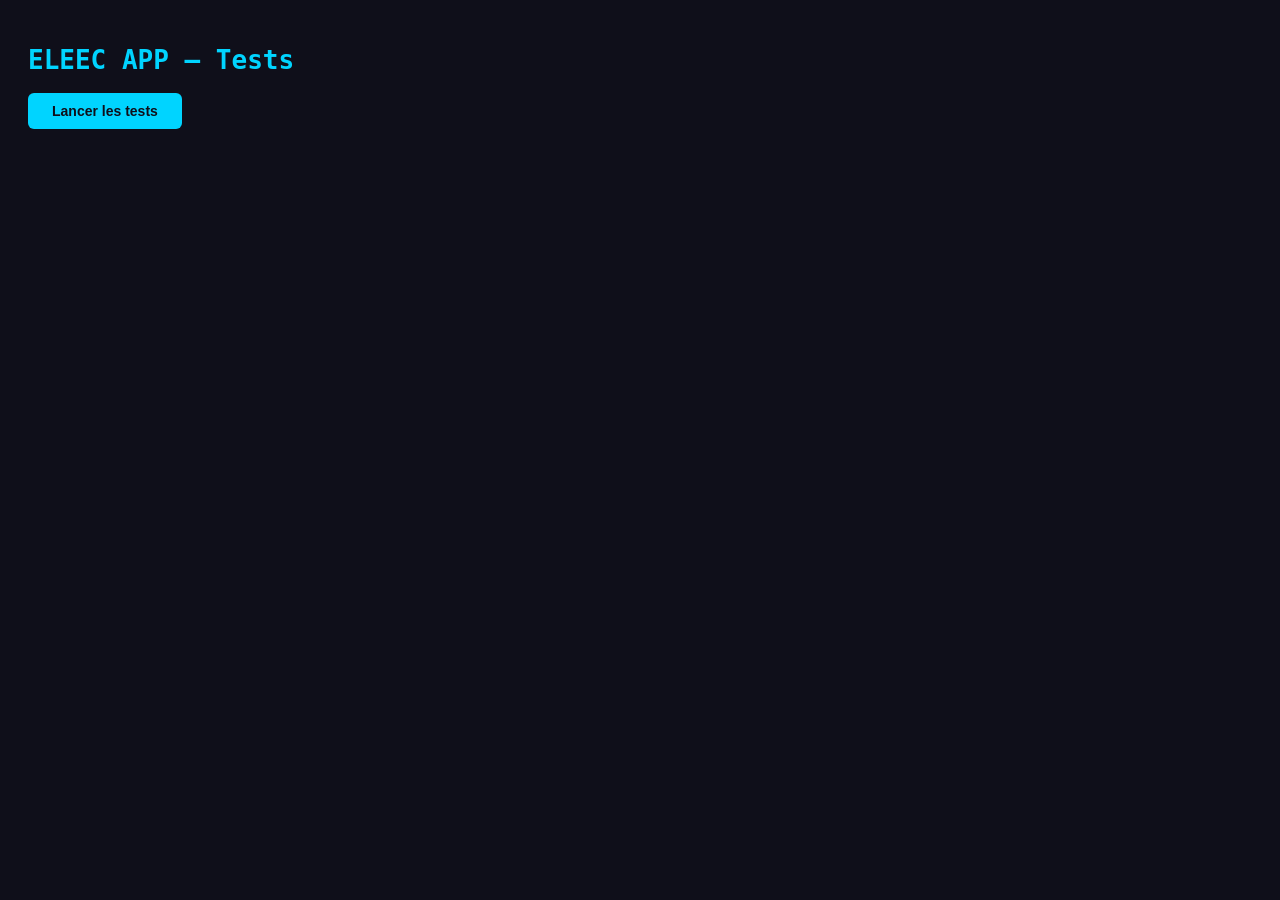
<file: app/test/index.html>
<!DOCTYPE html>
<html lang="fr">
<head>
    <meta charset="UTF-8">
    <title>ELEEC Tests</title>
    <style>
        body { background: #0f0f1a; color: #e0e0e0; font-family: monospace; padding: 20px; }
        h1 { color: #00d4ff; }
        #test-output { white-space: pre-wrap; font-size: 14px; line-height: 1.6; }
        .pass { color: #4CAF50; }
        .fail { color: #f44336; font-weight: bold; }
        .summary { margin-top: 20px; padding: 12px; border: 1px solid #2a2a4a; border-radius: 8px; font-size: 16px; }
        #run-btn { padding: 10px 24px; background: #00d4ff; color: #0f0f1a; border: none; border-radius: 6px; font-size: 14px; cursor: pointer; font-weight: bold; }
        #run-btn:hover { background: #00b8d4; }
    </style>
</head>
<body>
    <h1>ELEEC APP — Tests</h1>
    <button id="run-btn" onclick="runTests()">Lancer les tests</button>
    <div id="test-output"></div>

    <!-- Charger l'app complète (nécessaire pour tester) -->
    <!-- On intègre l'app dans un iframe caché pour ne pas polluer cette page -->
    <iframe id="app-frame" src="../index.php" style="display:none" width="1200" height="800"></iframe>

    <script>
    async function runTests() {
        const out = document.getElementById('test-output');
        out.innerHTML = 'Chargement...\n';

        const iframe = document.getElementById('app-frame');
        const win = iframe.contentWindow;

        // Attendre que l'iframe soit chargé
        if (!win.Grid || !win.App) {
            out.innerHTML += 'Attente du chargement de l\'app...\n';
            await new Promise(r => setTimeout(r, 1000));
        }

        if (!win.Grid || !win.App) {
            out.innerHTML += '<span class="fail">ERREUR: App non chargée dans l\'iframe</span>\n';
            return;
        }

        // Charger les données de test
        try {
            const resp = await fetch('test-data.json');
            const data = await resp.json();
            out.innerHTML += 'Données de test chargées.\n\n';

            const Grid = win.Grid;
            const App = win.App;
            const projet = win.projet;

            // Injecter
            projet.nom = data.projet.nom;
            projet.type = data.projet.type;
            projet.etages = data.projet.etages;
            Grid.floors = {};
            Grid.walls = {};
            Grid.doors = {};
            Grid.equips = {};
            for (const fi in data.floors) Grid.floors[parseInt(fi)] = data.floors[fi];
            for (const fi in data.walls) Grid.walls[parseInt(fi)] = data.walls[fi];
            for (const fi in data.doors) Grid.doors[parseInt(fi)] = data.doors[fi];
            for (const fi in data.equips) Grid.equips[parseInt(fi)] = data.equips[fi];
            projet.appareils = data.appareils || {};

            let passed = 0, failed = 0;

            function assert(name, cond, detail) {
                if (cond) {
                    passed++;
                    out.innerHTML += `<span class="pass">  ✓ ${name}</span>\n`;
                } else {
                    failed++;
                    out.innerHTML += `<span class="fail">  ✗ ${name}${detail ? ' — ' + detail : ''}</span>\n`;
                }
            }

            // ===== DATA MODEL =====
            out.innerHTML += '── Data Model ──\n';
            assert('projet.nom', projet.nom === 'Maison Test');
            assert('projet.type = maison', projet.type === 'maison');
            assert('3 étages', projet.etages.length === 3);
            assert('Floor 0 existe', !!Grid.floors[0]);
            assert('Floor 1 existe', !!Grid.floors[1]);
            assert('Floor 2 existe', !!Grid.floors[2]);
            assert('Floor 0: 2 pièces', Object.keys(Grid.floors[0]).length === 2);
            assert('Floor 1: 5 pièces', Object.keys(Grid.floors[1]).length === 5);
            assert('Floor 2: 4 pièces', Object.keys(Grid.floors[2]).length === 4);
            assert('Salon = 15 cells', Grid.floors[1]['salon_0'].cells.length === 15);

            // ===== WALLS =====
            out.innerHTML += '\n── Walls & Doors ──\n';
            assert('Floor 0 murs', Object.keys(Grid.walls[0] || {}).length > 0);
            assert('Floor 1 murs', Object.keys(Grid.walls[1] || {}).length > 0);
            assert('Floor 1 portes', Object.keys(Grid.doors[1] || {}).length > 0);
            // Portes sont aussi des murs
            for (const dk of Object.keys(Grid.doors[1] || {})) {
                assert(`Porte ${dk} = aussi mur`, !!Grid.walls[1][dk]);
            }

            // ===== EQUIPS =====
            out.innerHTML += '\n── Équipements ──\n';
            assert('Floor 1 equips', Object.keys(Grid.equips[1] || {}).length > 0);
            assert('Prise salon (2_2)', Grid.equips[1]['2_2']?.[0]?.type === 'prise');
            assert('Double prise (1_8)', Grid.equips[1]['1_8']?.[0]?.type === 'double');
            assert('Multi-equip bureau (5_2)', Grid.equips[2]['5_2']?.length === 2);

            // ===== WALL ORIENT =====
            out.innerHTML += '\n── Wall Orientation ──\n';
            assert('wallOrient défaut = h', Grid.wallOrient === 'h');
            Grid.setWallOrient('v', null);
            assert('setWallOrient(v)', Grid.wallOrient === 'v');
            Grid.setWallOrient('d', null);
            assert('setWallOrient(d)', Grid.wallOrient === 'd');
            Grid.setWallOrient('h', null);

            // ===== SELECT EQUIP =====
            out.innerHTML += '\n── Select Equip → Orientation ──\n';
            const wallBtn = win.document.querySelector('[data-equip="wall"]');
            const orientEl = win.document.getElementById('wall-orient');
            if (wallBtn && orientEl) {
                Grid.selectEquip(wallBtn);
                assert('selectEquip(wall): currentEquip = wall', Grid.currentEquip === 'wall');
                assert('selectEquip(wall): orientation visible', orientEl.style.display !== 'none');
                assert('selectEquip(wall): wallOrient = h', Grid.wallOrient === 'h');
                const activeOrient = orientEl.querySelector('.orient-btn.active');
                assert('Bouton H actif', activeOrient?.dataset?.orient === 'h');

                const doorBtn = win.document.querySelector('[data-equip="door"]');
                if (doorBtn) {
                    Grid.selectEquip(doorBtn);
                    assert('selectEquip(door): orientation visible', orientEl.style.display !== 'none');
                }

                const eraseBtn = win.document.querySelector('[data-equip="erase-wall"]');
                if (eraseBtn) {
                    Grid.selectEquip(eraseBtn);
                    assert('selectEquip(erase): orientation cachée', orientEl.style.display === 'none');
                }
            } else {
                assert('DOM trouvé', false, 'wallBtn ou orientEl manquant');
            }

            // ===== EDGE OVERLAY =====
            out.innerHTML += '\n── Edge Overlay ──\n';
            if (wallBtn) Grid.selectEquip(wallBtn);
            App.goStep(4);
            Grid.init(1);

            Grid.setWallOrient('h', null);
            Grid.showEdgeOverlay();
            const edgeCont = win.document.getElementById('grid-edges');
            const hCount = edgeCont.querySelectorAll('.edge-h[data-key]').length;
            assert('Orient H: edges H présents', hCount > 0, `${hCount}`);
            const vClickable = edgeCont.querySelectorAll('.edge-v[data-key]').length;
            assert('Orient H: pas de V cliquables', vClickable === 0);

            Grid.setWallOrient('v', null);
            Grid.showEdgeOverlay();
            const vCount = edgeCont.querySelectorAll('.edge-v[data-key]').length;
            assert('Orient V: edges V présents', vCount > 0, `${vCount}`);

            Grid.setWallOrient('d', null);
            Grid.showEdgeOverlay();
            const dCount = edgeCont.querySelectorAll('.edge-d[data-key]').length;
            assert('Orient D: edges D présents', dCount > 0, `${dCount}`);

            // ===== VISUAL =====
            out.innerHTML += '\n── Visual ──\n';
            Grid.setWallOrient('h', null);
            Grid.init(1);
            const occ = win.document.querySelectorAll('.grid-cell.occupied').length;
            assert('Cellules occupées affichées', occ > 0, `${occ}`);
            const rl = win.document.getElementById('rooms-list');
            assert('Rooms list rempli', rl?.innerHTML?.length > 0);

            // ===== GRID FUNCTIONS =====
            out.innerHTML += '\n── Grid Functions ──\n';
            assert('isAdjacentTo(1,1,["1_2"])', Grid.isAdjacentTo(1, 1, ['1_2']));
            assert('isAdjacentTo(1,1,["0_1"])', Grid.isAdjacentTo(1, 1, ['0_1']));
            assert('!isAdjacentTo(1,1,["3_3"])', !Grid.isAdjacentTo(1, 1, ['3_3']));

            // ===== SUMMARY =====
            out.innerHTML += `\n<div class="summary">`;
            out.innerHTML += `RÉSULTAT: <span class="pass">${passed} PASS</span> / <span class="${failed?'fail':'pass'}">${failed} FAIL</span> / ${passed+failed} TOTAL`;
            if (failed === 0) out.innerHTML += `\n<span class="pass">✓ Tous les tests passent !</span>`;
            out.innerHTML += `</div>`;

        } catch(err) {
            out.innerHTML += `<span class="fail">ERREUR: ${err.message}\n${err.stack}</span>`;
        }
    }

    // Auto-run quand l'iframe est chargé
    document.getElementById('app-frame').addEventListener('load', () => {
        setTimeout(runTests, 500);
    });
    </script>
</body>
</html>
</file>
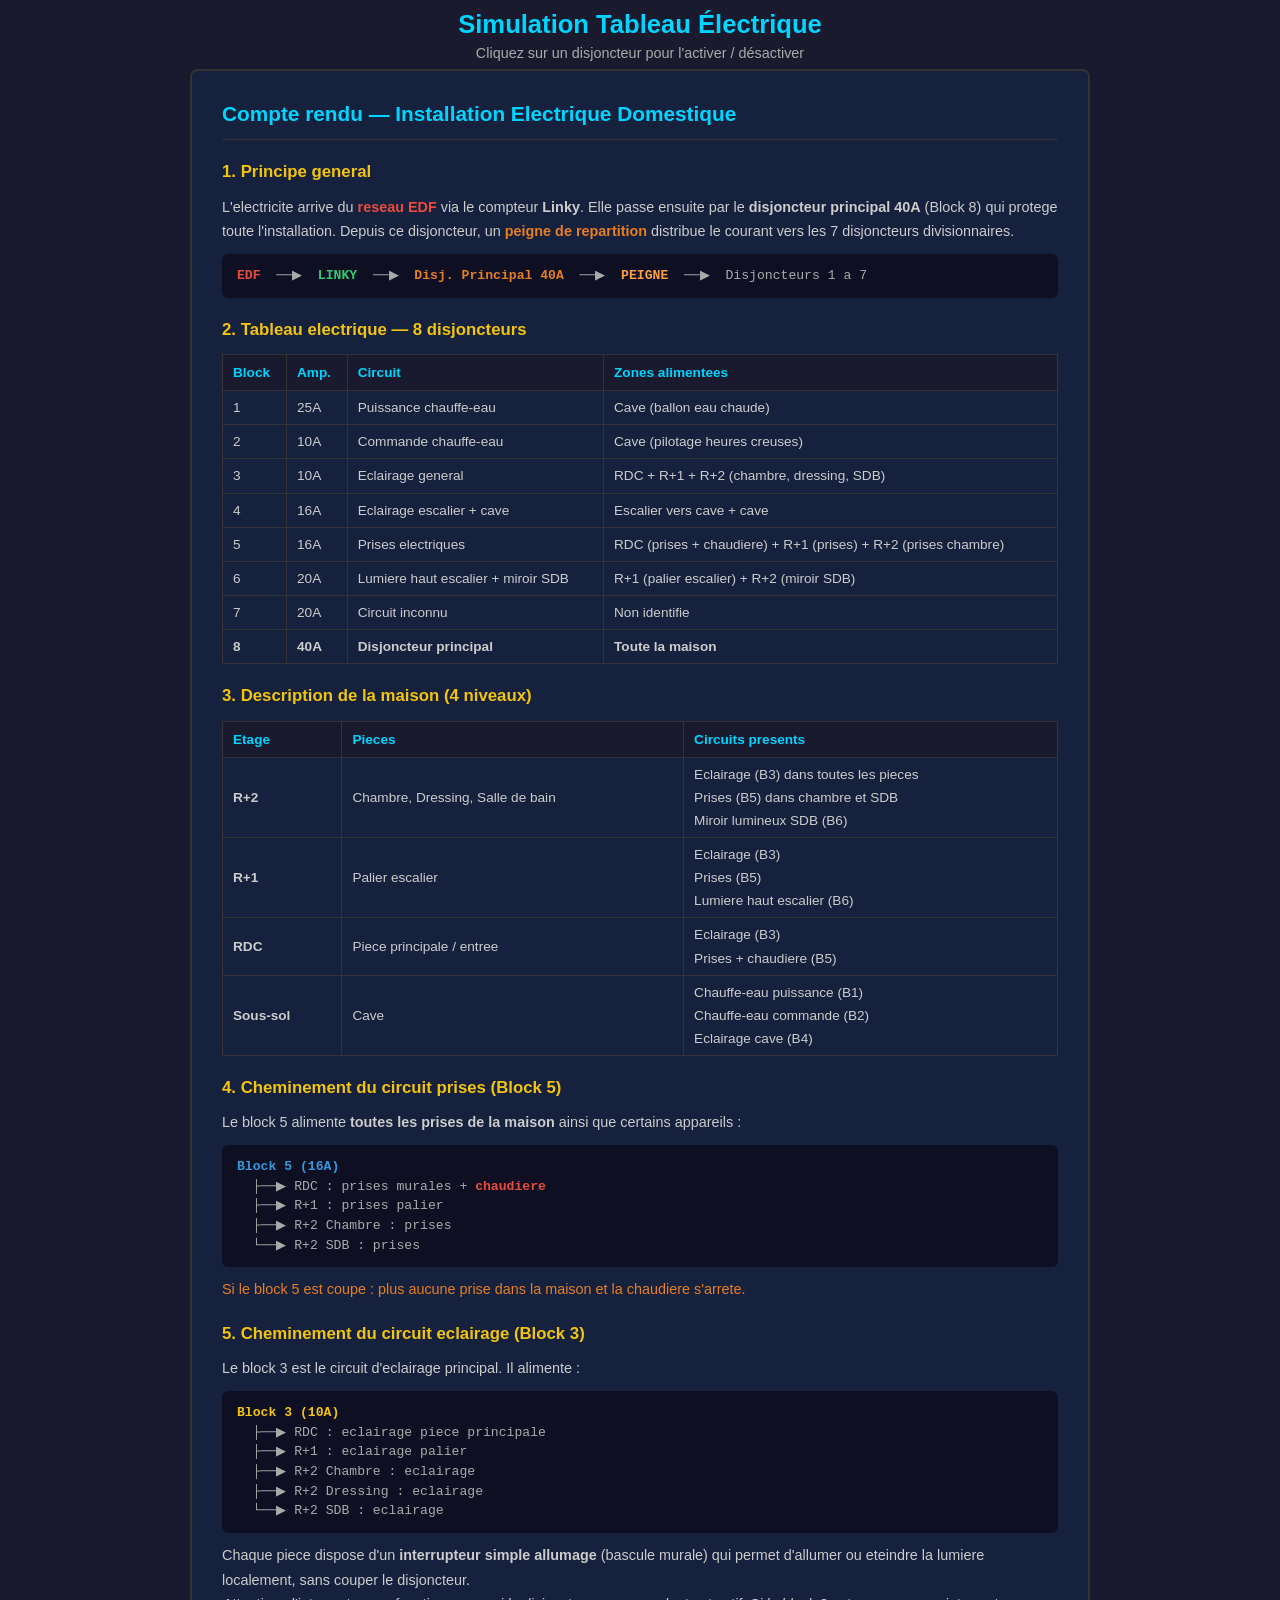
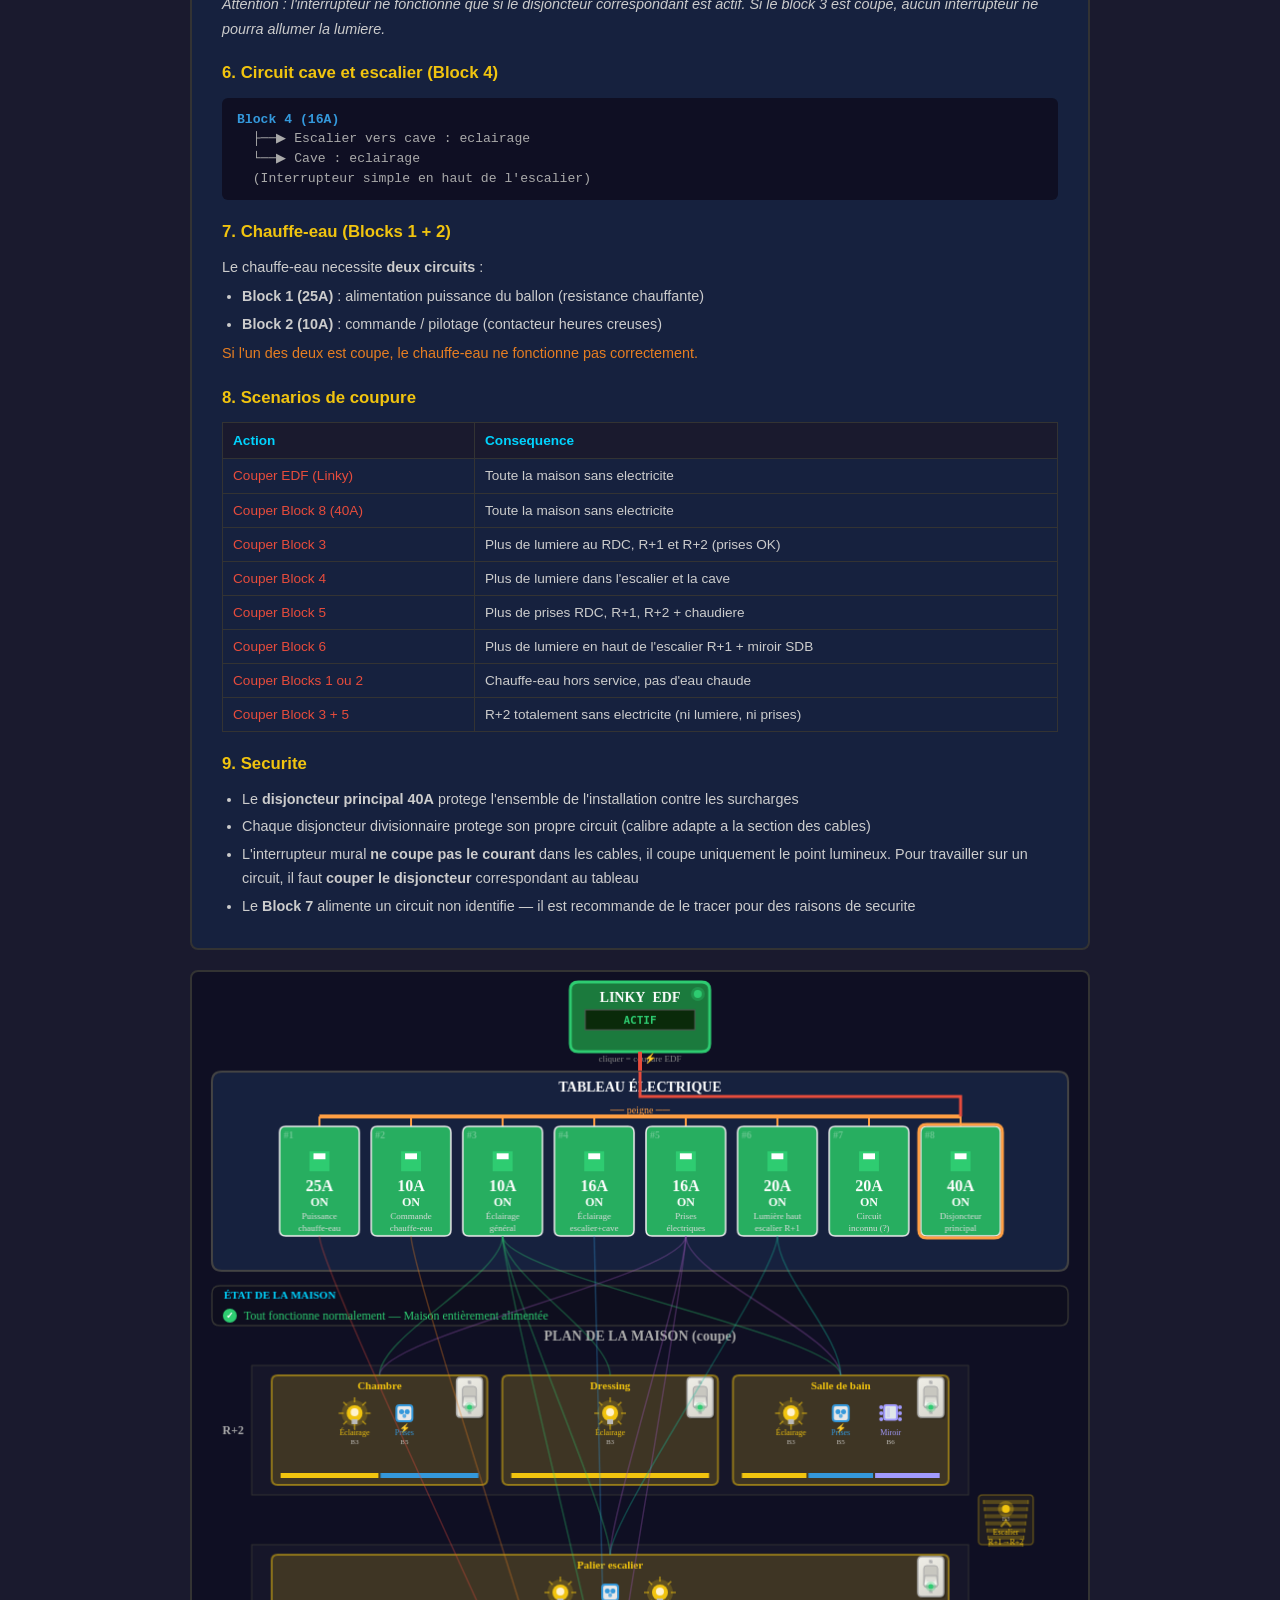
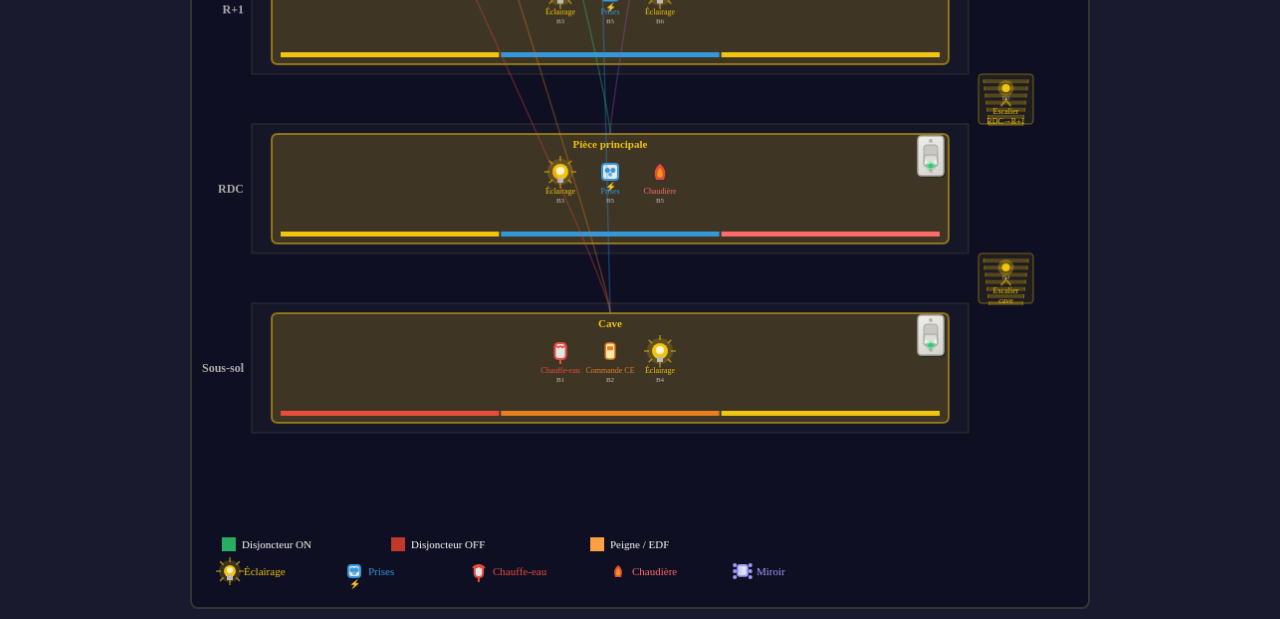
<file: projet/eleec2 - Copie/index.html>
<!DOCTYPE html>
<html lang="fr">
<head>
<meta charset="UTF-8">
<meta name="viewport" content="width=device-width, initial-scale=1.0">
<title>Simulation Tableau Électrique</title>
<style>
  * { margin: 0; padding: 0; box-sizing: border-box; }
  body {
    background: #1a1a2e;
    color: #e0e0e0;
    font-family: 'Segoe UI', Arial, sans-serif;
    display: flex;
    flex-direction: column;
    align-items: center;
    min-height: 100vh;
    padding: 10px;
  }
  h1 {
    font-size: clamp(1rem, 4vw, 1.6rem);
    margin-bottom: 6px;
    color: #00d4ff;
    text-align: center;
  }
  #info {
    font-size: clamp(0.7rem, 2.5vw, 0.9rem);
    margin-bottom: 8px;
    color: #aaa;
    text-align: center;
  }
  canvas {
    border: 2px solid #333;
    border-radius: 8px;
    cursor: pointer;
    background: #0f0f23;
    width: 100%;
    max-width: 900px;
    height: auto;
  }
  #tooltip {
    position: fixed;
    background: rgba(0,0,0,0.85);
    color: #fff;
    padding: 8px 12px;
    border-radius: 6px;
    font-size: 0.85rem;
    pointer-events: none;
    display: none;
    border: 1px solid #00d4ff;
    max-width: 260px;
    line-height: 1.4;
    z-index: 100;
  }
  @media (max-width: 600px) {
    body { padding: 5px; }
    #tooltip { font-size: 0.75rem; max-width: 200px; }
    #rapport { padding: 15px; }
    #rapport h2 { font-size: 1.1rem; }
    #rapport h3 { font-size: 0.95rem; }
  }
  #rapport {
    width: 100%;
    max-width: 900px;
    margin-bottom: 20px;
    padding: 25px 30px;
    background: #16213e;
    border: 2px solid #333;
    border-radius: 8px;
    line-height: 1.7;
    font-size: 0.9rem;
    color: #ccc;
  }
  #rapport h2 {
    color: #00d4ff;
    font-size: 1.3rem;
    margin-bottom: 15px;
    border-bottom: 1px solid #333;
    padding-bottom: 8px;
  }
  #rapport h3 {
    color: #f1c40f;
    font-size: 1.05rem;
    margin: 18px 0 8px;
  }
  #rapport table {
    width: 100%;
    border-collapse: collapse;
    margin: 10px 0;
    font-size: 0.85rem;
  }
  #rapport th {
    background: #1a1a2e;
    color: #00d4ff;
    text-align: left;
    padding: 6px 10px;
    border: 1px solid #333;
  }
  #rapport td {
    padding: 5px 10px;
    border: 1px solid #333;
  }
  #rapport .on { color: #2ecc71; }
  #rapport .off { color: #e74c3c; }
  #rapport .warn { color: #e67e22; }
  #rapport .info { color: #3498db; }
  #rapport ul { margin: 5px 0 5px 20px; }
  #rapport li { margin: 3px 0; }
  #rapport .schema {
    font-family: monospace;
    background: #0f0f23;
    padding: 12px 15px;
    border-radius: 6px;
    margin: 10px 0;
    font-size: 0.82rem;
    line-height: 1.5;
    overflow-x: auto;
    white-space: pre;
    color: #aaa;
  }
  #rapport .schema span { font-weight: bold; }
</style>
</head>
<body>

<h1>Simulation Tableau Électrique</h1>
<p id="info">Cliquez sur un disjoncteur pour l'activer / désactiver</p>
<div id="rapport">
  <h2>Compte rendu — Installation Electrique Domestique</h2>

  <h3>1. Principe general</h3>
  <p>
    L'electricite arrive du <strong class="off">reseau EDF</strong> via le compteur <strong>Linky</strong>.
    Elle passe ensuite par le <strong>disjoncteur principal 40A</strong> (Block 8) qui protege toute l'installation.
    Depuis ce disjoncteur, un <strong class="warn">peigne de repartition</strong> distribue le courant vers les 7 disjoncteurs divisionnaires.
  </p>
  <div class="schema"><span class="off">EDF</span>  ──▶  <span style="color:#2ecc71">LINKY</span>  ──▶  <span class="warn">Disj. Principal 40A</span>  ──▶  <span style="color:#ff9f43">PEIGNE</span>  ──▶  Disjoncteurs 1 a 7</div>

  <h3>2. Tableau electrique — 8 disjoncteurs</h3>
  <table>
    <tr><th>Block</th><th>Amp.</th><th>Circuit</th><th>Zones alimentees</th></tr>
    <tr><td>1</td><td>25A</td><td>Puissance chauffe-eau</td><td>Cave (ballon eau chaude)</td></tr>
    <tr><td>2</td><td>10A</td><td>Commande chauffe-eau</td><td>Cave (pilotage heures creuses)</td></tr>
    <tr><td>3</td><td>10A</td><td>Eclairage general</td><td>RDC + R+1 + R+2 (chambre, dressing, SDB)</td></tr>
    <tr><td>4</td><td>16A</td><td>Eclairage escalier + cave</td><td>Escalier vers cave + cave</td></tr>
    <tr><td>5</td><td>16A</td><td>Prises electriques</td><td>RDC (prises + chaudiere) + R+1 (prises) + R+2 (prises chambre)</td></tr>
    <tr><td>6</td><td>20A</td><td>Lumiere haut escalier + miroir SDB</td><td>R+1 (palier escalier) + R+2 (miroir SDB)</td></tr>
    <tr><td>7</td><td>20A</td><td>Circuit inconnu</td><td>Non identifie</td></tr>
    <tr><td><strong>8</strong></td><td><strong>40A</strong></td><td><strong>Disjoncteur principal</strong></td><td><strong>Toute la maison</strong></td></tr>
  </table>

  <h3>3. Description de la maison (4 niveaux)</h3>
  <table>
    <tr><th>Etage</th><th>Pieces</th><th>Circuits presents</th></tr>
    <tr>
      <td><strong>R+2</strong></td>
      <td>Chambre, Dressing, Salle de bain</td>
      <td>
        Eclairage (B3) dans toutes les pieces<br>
        Prises (B5) dans chambre et SDB<br>
        Miroir lumineux SDB (B6)
      </td>
    </tr>
    <tr>
      <td><strong>R+1</strong></td>
      <td>Palier escalier</td>
      <td>
        Eclairage (B3)<br>
        Prises (B5)<br>
        Lumiere haut escalier (B6)
      </td>
    </tr>
    <tr>
      <td><strong>RDC</strong></td>
      <td>Piece principale / entree</td>
      <td>
        Eclairage (B3)<br>
        Prises + chaudiere (B5)
      </td>
    </tr>
    <tr>
      <td><strong>Sous-sol</strong></td>
      <td>Cave</td>
      <td>
        Chauffe-eau puissance (B1)<br>
        Chauffe-eau commande (B2)<br>
        Eclairage cave (B4)
      </td>
    </tr>
  </table>

  <h3>4. Cheminement du circuit prises (Block 5)</h3>
  <p>Le block 5 alimente <strong>toutes les prises de la maison</strong> ainsi que certains appareils :</p>
  <div class="schema"><span class="info">Block 5 (16A)</span>
  ├──▶ RDC : prises murales + <span class="off">chaudiere</span>
  ├──▶ R+1 : prises palier
  ├──▶ R+2 Chambre : prises
  └──▶ R+2 SDB : prises</div>
  <p class="warn">Si le block 5 est coupe : plus aucune prise dans la maison et la chaudiere s'arrete.</p>

  <h3>5. Cheminement du circuit eclairage (Block 3)</h3>
  <p>Le block 3 est le circuit d'eclairage principal. Il alimente :</p>
  <div class="schema"><span style="color:#f1c40f">Block 3 (10A)</span>
  ├──▶ RDC : eclairage piece principale
  ├──▶ R+1 : eclairage palier
  ├──▶ R+2 Chambre : eclairage
  ├──▶ R+2 Dressing : eclairage
  └──▶ R+2 SDB : eclairage</div>
  <p>Chaque piece dispose d'un <strong>interrupteur simple allumage</strong> (bascule murale) qui permet d'allumer ou eteindre la lumiere localement, sans couper le disjoncteur.</p>
  <p><em>Attention : l'interrupteur ne fonctionne que si le disjoncteur correspondant est actif. Si le block 3 est coupe, aucun interrupteur ne pourra allumer la lumiere.</em></p>

  <h3>6. Circuit cave et escalier (Block 4)</h3>
  <div class="schema"><span class="info">Block 4 (16A)</span>
  ├──▶ Escalier vers cave : eclairage
  └──▶ Cave : eclairage
  (Interrupteur simple en haut de l'escalier)</div>

  <h3>7. Chauffe-eau (Blocks 1 + 2)</h3>
  <p>Le chauffe-eau necessite <strong>deux circuits</strong> :</p>
  <ul>
    <li><strong>Block 1 (25A)</strong> : alimentation puissance du ballon (resistance chauffante)</li>
    <li><strong>Block 2 (10A)</strong> : commande / pilotage (contacteur heures creuses)</li>
  </ul>
  <p class="warn">Si l'un des deux est coupe, le chauffe-eau ne fonctionne pas correctement.</p>

  <h3>8. Scenarios de coupure</h3>
  <table>
    <tr><th>Action</th><th>Consequence</th></tr>
    <tr><td class="off">Couper EDF (Linky)</td><td>Toute la maison sans electricite</td></tr>
    <tr><td class="off">Couper Block 8 (40A)</td><td>Toute la maison sans electricite</td></tr>
    <tr><td class="off">Couper Block 3</td><td>Plus de lumiere au RDC, R+1 et R+2 (prises OK)</td></tr>
    <tr><td class="off">Couper Block 4</td><td>Plus de lumiere dans l'escalier et la cave</td></tr>
    <tr><td class="off">Couper Block 5</td><td>Plus de prises RDC, R+1, R+2 + chaudiere</td></tr>
    <tr><td class="off">Couper Block 6</td><td>Plus de lumiere en haut de l'escalier R+1 + miroir SDB</td></tr>
    <tr><td class="off">Couper Blocks 1 ou 2</td><td>Chauffe-eau hors service, pas d'eau chaude</td></tr>
    <tr><td class="off">Couper Block 3 + 5</td><td>R+2 totalement sans electricite (ni lumiere, ni prises)</td></tr>
  </table>

  <h3>9. Securite</h3>
  <ul>
    <li>Le <strong>disjoncteur principal 40A</strong> protege l'ensemble de l'installation contre les surcharges</li>
    <li>Chaque disjoncteur divisionnaire protege son propre circuit (calibre adapte a la section des cables)</li>
    <li>L'interrupteur mural <strong>ne coupe pas le courant</strong> dans les cables, il coupe uniquement le point lumineux. Pour travailler sur un circuit, il faut <strong>couper le disjoncteur</strong> correspondant au tableau</li>
    <li>Le <strong>Block 7</strong> alimente un circuit non identifie — il est recommande de le tracer pour des raisons de securite</li>
  </ul>
</div>

<canvas id="canvas"></canvas>
<div id="tooltip"></div>

<script>
// ===== CONFIGURATION =====

const canvas = document.getElementById('canvas');
const ctx = canvas.getContext('2d');
const tooltip = document.getElementById('tooltip');

// Dimensions
const W = 900;
const H = 1240;

// État Linky EDF (coupure générale avant le 40A)
let edfOn = true;
canvas.width = W;
canvas.height = H;

// Couleurs
const COL = {
  panelBg: '#16213e',
  breakerOn: '#27ae60',
  breakerOff: '#c0392b',
  breakerStroke: '#eee',
  roomPowered: '#f1c40f',
  roomOff: '#555',
  roomStroke: '#888',
  wire: '#00d4ff',
  wireOff: '#444',
  text: '#fff',
  textDark: '#111',
  label: '#aaa',
  peigneOn: '#ff9f43',
  peigneOff: '#444',
  edf: '#e74c3c',
};

// ===== DISJONCTEURS =====

const breakers = [
  { id: 1, amp: '25A', label: 'Puissance\nchauffe-eau', on: true },
  { id: 2, amp: '10A', label: 'Commande\nchauffe-eau', on: true },
  { id: 3, amp: '10A', label: 'Éclairage\ngénéral',    on: true },
  { id: 4, amp: '16A', label: 'Éclairage\nescalier+cave', on: true },
  { id: 5, amp: '16A', label: 'Prises\nélectriques',   on: true },
  { id: 6, amp: '20A', label: 'Lumière haut\nescalier R+1', on: true },
  { id: 7, amp: '20A', label: 'Circuit\ninconnu (?)',   on: true },
  { id: 8, amp: '40A', label: 'Disjoncteur\nprincipal', on: true },
];

// Positions des disjoncteurs (calculées dans draw)
let breakerRects = [];

// État des interrupteurs simple allumage par pièce (true = allumé)
const switches = {
  'Cave': true,
  'Pièce principale': true,
  'Palier escalier': true,
  'Chambre': true,
  'Dressing': true,
  'Salle de bain': true,
};

// Rectangles cliquables des interrupteurs (remplis dans draw)
let switchRects = [];

// ===== PIÈCES =====
// Chaque pièce a un nom, un étage, et les blocks qui l'alimentent (avec type)

// Catégories d'équipement avec couleurs et labels courts
const EQUIP = {
  light:     { color: '#f1c40f', offColor: '#555', label: 'Éclairage',    icon: 'bulb' },
  outlet:    { color: '#3498db', offColor: '#3a3a5c', label: 'Prises',      icon: 'plug' },
  heaterPow: { color: '#e74c3c', offColor: '#4a2a2a', label: 'Chauffe-eau', icon: 'heater' },
  heaterCmd: { color: '#e67e22', offColor: '#4a3a2a', label: 'Commande CE', icon: 'switch' },
  boiler:    { color: '#ff6b6b', offColor: '#4a2a2a', label: 'Chaudière',   icon: 'flame' },
  mirror:    { color: '#a29bfe', offColor: '#3a3a5c', label: 'Miroir',      icon: 'mirror' },
  unknown:   { color: '#95a5a6', offColor: '#444',    label: 'Inconnu',     icon: 'question' },
};

const rooms = [
  // Sous-sol
  { name: 'Cave', floor: 'Sous-sol', feeds: [
    { block: 1, type: 'Chauffe-eau (puissance)', equip: 'heaterPow' },
    { block: 2, type: 'Chauffe-eau (commande)',   equip: 'heaterCmd' },
    { block: 4, type: 'Éclairage cave',           equip: 'light' },
  ]},
  // RDC
  { name: 'Pièce principale', floor: 'RDC', feeds: [
    { block: 3, type: 'Éclairage',          equip: 'light' },
    { block: 5, type: 'Prises + Chaudière', equip: 'outlet' },
    { block: 5, type: 'Chaudière',          equip: 'boiler' },
  ]},
  // R+1
  { name: 'Palier escalier', floor: 'R+1', feeds: [
    { block: 3, type: 'Éclairage',             equip: 'light' },
    { block: 5, type: 'Prises',                equip: 'outlet' },
    { block: 6, type: 'Lumière haut escalier',  equip: 'light' },
  ]},
  // R+2
  { name: 'Chambre', floor: 'R+2', feeds: [
    { block: 3, type: 'Éclairage', equip: 'light' },
    { block: 5, type: 'Prises',    equip: 'outlet' },
  ]},
  { name: 'Dressing', floor: 'R+2', feeds: [
    { block: 3, type: 'Éclairage', equip: 'light' },
  ]},
  { name: 'Salle de bain', floor: 'R+2', feeds: [
    { block: 3, type: 'Éclairage',                    equip: 'light' },
    { block: 5, type: 'Prises (via chambre)',          equip: 'outlet' },
    { block: 6, type: 'Miroir lumineux',               equip: 'mirror' },
  ]},
];

// ===== LOGIQUE ÉLECTRIQUE =====

/** Vérifie si un block donné est alimenté (EDF ON + principal ON + block ON) */
function isBlockPowered(blockId) {
  if (!edfOn) return false;
  const principal = breakers.find(b => b.id === 8);
  if (!principal.on) return false;
  const b = breakers.find(b => b.id === blockId);
  return b ? b.on : false;
}

/** Vérifie si une pièce a du courant (au moins un circuit alimenté) */
function isRoomPowered(room) {
  return room.feeds.some(f => isBlockPowered(f.block));
}

/** Vérifie si la pièce est éclairée (circuit lumière alimenté + interrupteur ON) */
function isRoomLit(room) {
  if (!switches[room.name]) return false;
  return room.feeds.some(f => f.equip === 'light' && isBlockPowered(f.block));
}

/** Vérifie si le courant arrive aux lumières (sans tenir compte de l'interrupteur) */
function isRoomLightPowered(room) {
  return room.feeds.some(f => f.equip === 'light' && isBlockPowered(f.block));
}

/** Détail des circuits d'une pièce */
function getRoomDetails(room) {
  return room.feeds.map(f => {
    const powered = isBlockPowered(f.block);
    const eq = EQUIP[f.equip];
    const col = powered ? eq.color : '#888';
    const sym = powered ? '✓' : '✗';
    return `<span style="color:${col}">${sym} [${eq.label}]</span> Block ${f.block} — ${f.type}`;
  }).join('\n');
}

// ===== DIAGNOSTIC MAISON =====

/** Génère la liste des messages d'état de la maison */
function getHouseStatus() {
  const lines = [];

  // Cas 1 : EDF coupé
  if (!edfOn) {
    return [{ text: 'COUPURE EDF — Toute la maison est sans électricité', color: '#e74c3c', icon: 'X' }];
  }

  // Cas 2 : Disjoncteur principal coupé
  if (!breakers[7].on) {
    return [{ text: 'DISJONCTEUR PRINCIPAL COUPÉ — Toute la maison est sans électricité', color: '#e74c3c', icon: 'X' }];
  }

  // Cas 3 : Tout fonctionne
  const allOn = breakers.slice(0, 7).every(b => b.on);
  if (allOn) {
    return [{ text: 'Tout fonctionne normalement — Maison entièrement alimentée', color: '#2ecc71', icon: 'OK' }];
  }

  // Cas 4 : Analyse par disjoncteur coupé
  // Block 1 — Chauffe-eau puissance
  if (!breakers[0].on) {
    lines.push({ text: 'Chauffe-eau COUPÉ (puissance) — Pas d\'eau chaude', color: '#e74c3c', icon: 'X' });
  }

  // Block 2 — Commande chauffe-eau
  if (!breakers[1].on) {
    lines.push({ text: 'Commande chauffe-eau COUPÉE — Chauffe-eau non piloté', color: '#e67e22', icon: '!' });
  }

  // Block 1+2 ON
  if (breakers[0].on && breakers[1].on) {
    lines.push({ text: 'Chauffe-eau OK — Eau chaude disponible (cave)', color: '#2ecc71', icon: 'OK' });
  }

  // Block 3 — Éclairage général
  if (!breakers[2].on) {
    lines.push({ text: 'Éclairage général COUPÉ — Pas de lumière : RDC, R+1, R+2', color: '#e74c3c', icon: 'X' });
  } else {
    lines.push({ text: 'Éclairage général OK — Lumière : RDC, R+1, R+2', color: '#2ecc71', icon: 'OK' });
  }

  // Block 4 — Éclairage cave/escalier
  if (!breakers[3].on) {
    lines.push({ text: 'Éclairage escalier + cave COUPÉ — Cave dans le noir', color: '#e74c3c', icon: 'X' });
  } else {
    lines.push({ text: 'Éclairage escalier + cave OK', color: '#2ecc71', icon: 'OK' });
  }

  // Block 5 — Prises
  if (!breakers[4].on) {
    lines.push({ text: 'Prises COUPÉES — Plus de prises RDC, R+1, R+2, chaudière', color: '#e74c3c', icon: 'X' });
  } else {
    lines.push({ text: 'Prises OK — Prises RDC, R+1, R+2, chaudière alimentés', color: '#2ecc71', icon: 'OK' });
  }

  // Block 6 — Lumière haut escalier
  if (!breakers[5].on) {
    lines.push({ text: 'Lumière haut escalier R+1 + miroir SDB COUPÉS', color: '#e67e22', icon: '!' });
  } else {
    lines.push({ text: 'Lumière haut escalier R+1 + miroir SDB OK', color: '#2ecc71', icon: 'OK' });
  }

  // Block 7 — Inconnu
  if (!breakers[6].on) {
    lines.push({ text: 'Circuit inconnu (Block 7) COUPÉ', color: '#95a5a6', icon: '?' });
  }

  return lines;
}

// ===== DESSIN DES ICÔNES ÉQUIPEMENT =====

/** Dessine une ampoule (éclairage) */
function drawBulb(cx, cy, on, size) {
  const s = size || 10;
  if (on) {
    // Halo
    ctx.fillStyle = 'rgba(241,196,15,0.2)';
    ctx.beginPath(); ctx.arc(cx, cy, s + 5, 0, Math.PI * 2); ctx.fill();
    // Ampoule
    ctx.fillStyle = '#f1c40f';
    ctx.beginPath(); ctx.arc(cx, cy, s, 0, Math.PI * 2); ctx.fill();
    ctx.fillStyle = '#fff3cd';
    ctx.beginPath(); ctx.arc(cx, cy - 1, s * 0.5, 0, Math.PI * 2); ctx.fill();
    // Rayons
    ctx.strokeStyle = 'rgba(241,196,15,0.6)';
    ctx.lineWidth = 1.5;
    for (let a = 0; a < Math.PI * 2; a += Math.PI / 4) {
      ctx.beginPath();
      ctx.moveTo(cx + Math.cos(a) * (s + 3), cy + Math.sin(a) * (s + 3));
      ctx.lineTo(cx + Math.cos(a) * (s + 8), cy + Math.sin(a) * (s + 8));
      ctx.stroke();
    }
    // Culot
    ctx.fillStyle = '#bbb';
    ctx.fillRect(cx - 3, cy + s - 2, 6, 5);
  } else {
    ctx.fillStyle = '#3a3a3a';
    ctx.beginPath(); ctx.arc(cx, cy, s, 0, Math.PI * 2); ctx.fill();
    ctx.strokeStyle = '#555';
    ctx.lineWidth = 1;
    ctx.beginPath(); ctx.arc(cx, cy, s, 0, Math.PI * 2); ctx.stroke();
    ctx.fillStyle = '#555';
    ctx.fillRect(cx - 3, cy + s - 2, 6, 5);
  }
}

/** Dessine une prise électrique */
function drawPlug(cx, cy, on, size) {
  const s = size || 10;
  const col = on ? '#3498db' : '#3a3a5c';
  const colH = on ? '#5dade2' : '#555';
  // Boîtier
  ctx.fillStyle = on ? '#e8e8e8' : '#444';
  roundRect(ctx, cx - s, cy - s, s * 2, s * 2, 3);
  ctx.fill();
  ctx.strokeStyle = col;
  ctx.lineWidth = 2;
  roundRect(ctx, cx - s, cy - s, s * 2, s * 2, 3);
  ctx.stroke();
  // Deux trous
  ctx.fillStyle = col;
  ctx.beginPath(); ctx.arc(cx - s * 0.35, cy - s * 0.2, 2.5, 0, Math.PI * 2); ctx.fill();
  ctx.beginPath(); ctx.arc(cx + s * 0.35, cy - s * 0.2, 2.5, 0, Math.PI * 2); ctx.fill();
  // Terre
  ctx.fillStyle = colH;
  ctx.beginPath(); ctx.arc(cx, cy + s * 0.35, 2, 0, Math.PI * 2); ctx.fill();
  // Petit éclair si alimenté
  if (on) {
    ctx.fillStyle = '#f1c40f';
    ctx.font = 'bold 9px Segoe UI';
    ctx.textAlign = 'center';
    ctx.fillText('⚡', cx, cy + s + 10);
  }
}

/** Dessine un chauffe-eau (ballon) */
function drawHeater(cx, cy, on, size) {
  const s = size || 10;
  const col = on ? '#e74c3c' : '#4a2a2a';
  // Ballon cylindrique
  ctx.fillStyle = on ? '#dfe6e9' : '#444';
  roundRect(ctx, cx - s * 0.7, cy - s, s * 1.4, s * 2, 4);
  ctx.fill();
  ctx.strokeStyle = col;
  ctx.lineWidth = 2;
  roundRect(ctx, cx - s * 0.7, cy - s, s * 1.4, s * 2, 4);
  ctx.stroke();
  // Vagues eau chaude
  ctx.strokeStyle = on ? '#e74c3c' : '#666';
  ctx.lineWidth = 1.5;
  for (let i = -1; i <= 1; i++) {
    ctx.beginPath();
    ctx.moveTo(cx + i * 4 - 2, cy - 3);
    ctx.quadraticCurveTo(cx + i * 4, cy - 7, cx + i * 4 + 2, cy - 3);
    ctx.stroke();
  }
  // Tuyau
  ctx.strokeStyle = col;
  ctx.lineWidth = 2;
  ctx.beginPath();
  ctx.moveTo(cx, cy + s);
  ctx.lineTo(cx, cy + s + 5);
  ctx.stroke();
}

/** Dessine un interrupteur (commande chauffe-eau) */
function drawSwitch(cx, cy, on, size) {
  const s = size || 10;
  // Plaque
  ctx.fillStyle = on ? '#ffeaa7' : '#444';
  roundRect(ctx, cx - s * 0.6, cy - s, s * 1.2, s * 2, 3);
  ctx.fill();
  ctx.strokeStyle = on ? '#e67e22' : '#555';
  ctx.lineWidth = 1.5;
  roundRect(ctx, cx - s * 0.6, cy - s, s * 1.2, s * 2, 3);
  ctx.stroke();
  // Bascule
  ctx.fillStyle = on ? '#e67e22' : '#666';
  const toggleY = on ? cy - s * 0.6 : cy + s * 0.1;
  ctx.fillRect(cx - 3, toggleY, 6, s * 0.5);
}

/** Dessine une flamme (chaudière) */
function drawFlame(cx, cy, on, size) {
  const s = size || 10;
  if (on) {
    // Flamme extérieure
    ctx.fillStyle = '#e74c3c';
    ctx.beginPath();
    ctx.moveTo(cx, cy - s);
    ctx.quadraticCurveTo(cx + s, cy - s * 0.3, cx + s * 0.5, cy + s);
    ctx.lineTo(cx - s * 0.5, cy + s);
    ctx.quadraticCurveTo(cx - s, cy - s * 0.3, cx, cy - s);
    ctx.fill();
    // Flamme intérieure
    ctx.fillStyle = '#f39c12';
    ctx.beginPath();
    ctx.moveTo(cx, cy - s * 0.5);
    ctx.quadraticCurveTo(cx + s * 0.5, cy, cx + s * 0.25, cy + s * 0.7);
    ctx.lineTo(cx - s * 0.25, cy + s * 0.7);
    ctx.quadraticCurveTo(cx - s * 0.5, cy, cx, cy - s * 0.5);
    ctx.fill();
  } else {
    ctx.fillStyle = '#444';
    ctx.beginPath();
    ctx.moveTo(cx, cy - s);
    ctx.quadraticCurveTo(cx + s, cy - s * 0.3, cx + s * 0.5, cy + s);
    ctx.lineTo(cx - s * 0.5, cy + s);
    ctx.quadraticCurveTo(cx - s, cy - s * 0.3, cx, cy - s);
    ctx.fill();
    ctx.strokeStyle = '#555';
    ctx.lineWidth = 1;
    ctx.stroke();
  }
}

/** Dessine un miroir lumineux */
function drawMirror(cx, cy, on, size) {
  const s = size || 10;
  // Cadre miroir
  ctx.fillStyle = on ? '#dfe6e9' : '#444';
  roundRect(ctx, cx - s * 0.8, cy - s, s * 1.6, s * 1.8, 2);
  ctx.fill();
  ctx.strokeStyle = on ? '#a29bfe' : '#555';
  ctx.lineWidth = 2;
  roundRect(ctx, cx - s * 0.8, cy - s, s * 1.6, s * 1.8, 2);
  ctx.stroke();
  // Reflet
  if (on) {
    ctx.fillStyle = 'rgba(162,155,254,0.3)';
    ctx.fillRect(cx - s * 0.5, cy - s * 0.7, s * 0.4, s * 1.2);
    // Lumières LED autour
    ctx.fillStyle = '#a29bfe';
    for (let i = -1; i <= 1; i++) {
      ctx.beginPath();
      ctx.arc(cx - s * 0.8 - 3, cy + i * 6, 2, 0, Math.PI * 2);
      ctx.fill();
      ctx.beginPath();
      ctx.arc(cx + s * 0.8 + 3, cy + i * 6, 2, 0, Math.PI * 2);
      ctx.fill();
    }
  }
}

/** Dessine un point d'interrogation (circuit inconnu) */
function drawQuestion(cx, cy, on, size) {
  const s = size || 10;
  ctx.fillStyle = on ? '#95a5a6' : '#444';
  ctx.beginPath(); ctx.arc(cx, cy, s, 0, Math.PI * 2); ctx.fill();
  ctx.fillStyle = on ? '#fff' : '#666';
  ctx.font = `bold ${s + 4}px Segoe UI`;
  ctx.textAlign = 'center';
  ctx.textBaseline = 'middle';
  ctx.fillText('?', cx, cy + 1);
  ctx.textBaseline = 'alphabetic';
}

/** Dessine l'icône d'un équipement selon son type */
function drawEquipIcon(type, cx, cy, on, size) {
  const fn = {
    bulb: drawBulb, plug: drawPlug, heater: drawHeater,
    switch: drawSwitch, flame: drawFlame, mirror: drawMirror, question: drawQuestion,
  };
  const eq = EQUIP[type];
  if (eq && fn[eq.icon]) fn[eq.icon](cx, cy, on, size);
}

// ===== DESSIN =====

function draw() {
  ctx.clearRect(0, 0, W, H);

  // ── Compteur Linky EDF (tout en haut) ──
  const linkyW = 140;
  const linkyH = 70;
  const linkyX = W / 2 - linkyW / 2;
  const linkyY = 10;

  // Boîtier Linky
  ctx.fillStyle = edfOn ? '#1b7a3d' : '#3a1a1a';
  roundRect(ctx, linkyX, linkyY, linkyW, linkyH, 8);
  ctx.fill();
  ctx.strokeStyle = edfOn ? '#2ecc71' : '#e74c3c';
  ctx.lineWidth = 3;
  roundRect(ctx, linkyX, linkyY, linkyW, linkyH, 8);
  ctx.stroke();

  // Logo EDF
  ctx.fillStyle = '#fff';
  ctx.font = 'bold 14px Segoe UI';
  ctx.textAlign = 'center';
  ctx.fillText('LINKY  EDF', linkyX + linkyW / 2, linkyY + 20);

  // Écran du compteur
  const screenX = linkyX + 15;
  const screenY = linkyY + 28;
  const screenW = linkyW - 30;
  const screenH = 20;
  ctx.fillStyle = edfOn ? '#0a2a0a' : '#1a0a0a';
  ctx.fillRect(screenX, screenY, screenW, screenH);
  ctx.strokeStyle = '#555';
  ctx.lineWidth = 1;
  ctx.strokeRect(screenX, screenY, screenW, screenH);

  // Texte écran
  ctx.fillStyle = edfOn ? '#2ecc71' : '#e74c3c';
  ctx.font = 'bold 11px monospace';
  ctx.textAlign = 'center';
  ctx.fillText(edfOn ? 'ACTIF' : 'COUPÉ', linkyX + linkyW / 2, screenY + 14);

  // Petit indicateur LED
  ctx.fillStyle = edfOn ? '#2ecc71' : '#e74c3c';
  ctx.beginPath();
  ctx.arc(linkyX + linkyW - 12, linkyY + 12, 4, 0, Math.PI * 2);
  ctx.fill();
  if (edfOn) {
    ctx.fillStyle = 'rgba(46,204,113,0.3)';
    ctx.beginPath();
    ctx.arc(linkyX + linkyW - 12, linkyY + 12, 7, 0, Math.PI * 2);
    ctx.fill();
  }

  // Instruction clic
  ctx.fillStyle = '#888';
  ctx.font = '9px Segoe UI';
  ctx.textAlign = 'center';
  ctx.fillText('cliquer = coupure EDF', linkyX + linkyW / 2, linkyY + linkyH + 10);

  // Stocker le rect pour le clic
  window._linkyRect = { x: linkyX, y: linkyY, w: linkyW, h: linkyH };

  // ── Câble EDF du Linky vers le tableau ──
  const panelY = linkyY + linkyH + 20;
  const panelH = 200;
  const cableStartY = linkyY + linkyH;
  const cableEndY = panelY;

  ctx.strokeStyle = edfOn ? COL.edf : COL.wireOff;
  ctx.lineWidth = 4;
  ctx.beginPath();
  ctx.moveTo(W / 2, cableStartY);
  ctx.lineTo(W / 2, cableEndY);
  ctx.stroke();

  // Petits éclairs sur le câble si actif
  if (edfOn) {
    ctx.fillStyle = '#f1c40f';
    ctx.font = '10px Segoe UI';
    ctx.textAlign = 'center';
    ctx.fillText('⚡', W / 2 + 10, cableStartY + 10);
  }

  // ── Zone tableau électrique ──
  // Fond du tableau
  ctx.fillStyle = COL.panelBg;
  roundRect(ctx, 20, panelY, W - 40, panelH, 10);
  ctx.fill();
  ctx.strokeStyle = '#444';
  ctx.lineWidth = 2;
  roundRect(ctx, 20, panelY, W - 40, panelH, 10);
  ctx.stroke();

  // Titre
  ctx.fillStyle = COL.text;
  ctx.font = 'bold 14px Segoe UI';
  ctx.textAlign = 'center';
  ctx.fillText('TABLEAU ÉLECTRIQUE', W / 2, panelY + 20);

  // Disjoncteurs
  breakerRects = [];
  const bW = 80;
  const bH = 110;
  const gap = 12;
  const totalW = breakers.length * bW + (breakers.length - 1) * gap;
  const startX = (W - totalW) / 2;
  const startY = panelY + 55;

  // Peigne horizontal (relie le principal aux autres)
  const peigneY = startY - 10;
  const mainOn = edfOn && breakers[7].on;
  ctx.strokeStyle = mainOn ? COL.peigneOn : COL.peigneOff;
  ctx.lineWidth = 4;
  ctx.beginPath();
  const firstCx = startX + bW / 2;
  const lastCx = startX + 7 * (bW + gap) + bW / 2;
  ctx.moveTo(firstCx, peigneY);
  ctx.lineTo(lastCx, peigneY);
  ctx.stroke();

  // Câble EDF arrive sur le disjoncteur principal (depuis le haut du tableau)
  ctx.strokeStyle = edfOn ? COL.edf : COL.wireOff;
  ctx.lineWidth = 3;
  ctx.beginPath();
  ctx.moveTo(W / 2, panelY);
  ctx.lineTo(W / 2, panelY + 25);
  ctx.lineTo(lastCx, panelY + 25);
  ctx.lineTo(lastCx, peigneY);
  ctx.stroke();

  // Étiquette peigne
  ctx.fillStyle = mainOn ? COL.peigneOn : COL.peigneOff;
  ctx.font = '10px Segoe UI';
  ctx.textAlign = 'center';
  ctx.fillText('── peigne ──', W / 2, peigneY - 3);

  breakers.forEach((b, i) => {
    const x = startX + i * (bW + gap);
    const y = startY;
    breakerRects.push({ x, y, w: bW, h: bH, index: i });

    // Fil peigne vers disjoncteur
    ctx.strokeStyle = mainOn ? COL.peigneOn : COL.peigneOff;
    ctx.lineWidth = 2;
    ctx.beginPath();
    ctx.moveTo(x + bW / 2, peigneY);
    ctx.lineTo(x + bW / 2, y);
    ctx.stroke();

    // Corps du disjoncteur
    const isOn = edfOn && (b.id === 8 ? b.on : mainOn && b.on);
    ctx.fillStyle = isOn ? COL.breakerOn : COL.breakerOff;
    roundRect(ctx, x, y, bW, bH, 6);
    ctx.fill();
    ctx.strokeStyle = COL.breakerStroke;
    ctx.lineWidth = 1.5;
    roundRect(ctx, x, y, bW, bH, 6);
    ctx.stroke();

    // Levier
    const leverY = y + 25;
    const leverH = 20;
    ctx.fillStyle = isOn ? '#2ecc71' : '#e74c3c';
    ctx.fillRect(x + bW / 2 - 10, leverY, 20, leverH);
    ctx.fillStyle = '#fff';
    ctx.fillRect(x + bW / 2 - 6, isOn ? leverY + 2 : leverY + leverH - 8, 12, 6);

    // Texte ampérage
    ctx.fillStyle = COL.text;
    ctx.font = 'bold 16px Segoe UI';
    ctx.textAlign = 'center';
    ctx.fillText(b.amp, x + bW / 2, y + 65);

    // État ON/OFF
    ctx.font = 'bold 12px Segoe UI';
    ctx.fillText(isOn ? 'ON' : 'OFF', x + bW / 2, y + 80);

    // Label multi-ligne
    ctx.font = '9px Segoe UI';
    ctx.fillStyle = '#ddd';
    const lines = b.label.split('\n');
    lines.forEach((line, li) => {
      ctx.fillText(line, x + bW / 2, y + 93 + li * 12);
    });

    // Numéro
    ctx.fillStyle = 'rgba(255,255,255,0.3)';
    ctx.font = 'bold 10px Segoe UI';
    ctx.textAlign = 'left';
    ctx.fillText('#' + b.id, x + 4, y + 12);

    // Disjoncteur principal : marquage spécial
    if (b.id === 8) {
      ctx.strokeStyle = '#ff9f43';
      ctx.lineWidth = 3;
      roundRect(ctx, x - 2, y - 2, bW + 4, bH + 4, 8);
      ctx.stroke();
    }
  });

  // ── Panneau état de la maison ──
  const statusLines = getHouseStatus();
  const statusY = panelY + panelH + 15;
  const statusLineH = 20;
  const statusH = 12 + statusLines.length * statusLineH + 8;
  const statusX = 20;
  const statusW = W - 40;

  // Fond
  ctx.fillStyle = 'rgba(15,15,30,0.9)';
  roundRect(ctx, statusX, statusY, statusW, statusH, 8);
  ctx.fill();
  ctx.strokeStyle = '#333';
  ctx.lineWidth = 1.5;
  roundRect(ctx, statusX, statusY, statusW, statusH, 8);
  ctx.stroke();

  // Titre
  ctx.fillStyle = '#00d4ff';
  ctx.font = 'bold 11px Segoe UI';
  ctx.textAlign = 'left';
  ctx.fillText('ÉTAT DE LA MAISON', statusX + 12, statusY + 13);

  // Lignes de diagnostic
  statusLines.forEach((line, i) => {
    const ly = statusY + 14 + (i + 1) * statusLineH;

    // Pastille icône
    const iconX = statusX + 18;
    const iconR = 7;
    if (line.icon === 'OK') {
      ctx.fillStyle = '#2ecc71';
      ctx.beginPath(); ctx.arc(iconX, ly - 4, iconR, 0, Math.PI * 2); ctx.fill();
      ctx.fillStyle = '#fff';
      ctx.font = 'bold 9px Segoe UI';
      ctx.textAlign = 'center';
      ctx.fillText('✓', iconX, ly - 1);
    } else if (line.icon === 'X') {
      ctx.fillStyle = '#e74c3c';
      ctx.beginPath(); ctx.arc(iconX, ly - 4, iconR, 0, Math.PI * 2); ctx.fill();
      ctx.fillStyle = '#fff';
      ctx.font = 'bold 10px Segoe UI';
      ctx.textAlign = 'center';
      ctx.fillText('✗', iconX, ly - 1);
    } else if (line.icon === '!') {
      ctx.fillStyle = '#e67e22';
      ctx.beginPath(); ctx.arc(iconX, ly - 4, iconR, 0, Math.PI * 2); ctx.fill();
      ctx.fillStyle = '#fff';
      ctx.font = 'bold 10px Segoe UI';
      ctx.textAlign = 'center';
      ctx.fillText('!', iconX, ly - 1);
    } else {
      ctx.fillStyle = '#95a5a6';
      ctx.beginPath(); ctx.arc(iconX, ly - 4, iconR, 0, Math.PI * 2); ctx.fill();
      ctx.fillStyle = '#fff';
      ctx.font = 'bold 10px Segoe UI';
      ctx.textAlign = 'center';
      ctx.fillText('?', iconX, ly - 1);
    }

    // Texte
    ctx.fillStyle = line.color;
    ctx.font = '12px Segoe UI';
    ctx.textAlign = 'left';
    ctx.fillText(line.text, iconX + 14, ly);
  });

  // ── Zone plan de la maison ──
  const houseY = statusY + statusH + 15;
  const floorH = 130;
  const floorGap = 50;
  const houseX = 60;
  const houseW = W - 180;

  ctx.fillStyle = COL.label;
  ctx.font = 'bold 14px Segoe UI';
  ctx.textAlign = 'center';
  ctx.fillText('PLAN DE LA MAISON (coupe)', W / 2, houseY);

  const floors = [
    { label: 'R+2', y: houseY + 25, rooms: ['Chambre', 'Dressing', 'Salle de bain'] },
    { label: 'R+1', y: houseY + 25 + (floorH + floorGap), rooms: ['Palier escalier'] },
    { label: 'RDC', y: houseY + 25 + 2 * (floorH + floorGap), rooms: ['Pièce principale'] },
    { label: 'Sous-sol', y: houseY + 25 + 3 * (floorH + floorGap), rooms: ['Cave'] },
  ];

  // Stocker les rectangles des pièces pour le tooltip
  window._roomRects = [];
  switchRects = [];

  floors.forEach(floor => {
    const fy = floor.y;

    // Étiquette étage
    ctx.fillStyle = COL.label;
    ctx.font = 'bold 12px Segoe UI';
    ctx.textAlign = 'right';
    ctx.fillText(floor.label, houseX - 8, fy + floorH / 2 + 4);

    // Fond étage
    ctx.fillStyle = 'rgba(255,255,255,0.03)';
    ctx.fillRect(houseX, fy, houseW, floorH);
    ctx.strokeStyle = '#333';
    ctx.lineWidth = 1;
    ctx.strokeRect(houseX, fy, houseW, floorH);

    // Pièces
    const count = floor.rooms.length;
    const roomGap = 15;
    const roomPad = 20;
    const availW = houseW - roomPad * 2 - (count - 1) * roomGap;
    const rW = availW / count;
    const rH = floorH - 20;
    const rY = fy + 10;

    floor.rooms.forEach((roomName, ri) => {
      const room = rooms.find(r => r.name === roomName);
      if (!room) return;
      const rX = houseX + roomPad + ri * (rW + roomGap);
      const powered = isRoomPowered(room);

      const lit = isRoomLit(room);

      window._roomRects.push({ x: rX, y: rY, w: rW, h: rH, room });

      // Fond pièce — jaune seulement si éclairage actif
      ctx.fillStyle = lit ? 'rgba(241,196,15,0.18)' : 'rgba(25,25,35,0.8)';
      roundRect(ctx, rX, rY, rW, rH, 6);
      ctx.fill();

      // Bordure
      ctx.strokeStyle = lit ? 'rgba(241,196,15,0.5)' : '#333';
      ctx.lineWidth = 2;
      roundRect(ctx, rX, rY, rW, rH, 6);
      ctx.stroke();

      // Nom de la pièce (en haut)
      ctx.fillStyle = lit ? '#f1c40f' : '#666';
      ctx.font = 'bold 11px Segoe UI';
      ctx.textAlign = 'center';
      ctx.fillText(roomName, rX + rW / 2, rY + 14);

      // ── Interrupteur simple allumage (réaliste) ──
      const swOn = switches[roomName];
      const swPowered = isRoomLightPowered(room);
      const swW = 26;
      const swH = 40;
      const swX = rX + rW - swW - 5;
      const swY = rY + 2;
      const swCx = swX + swW / 2;
      const swCy = swY + swH / 2;

      // Stocker le rect pour le clic
      switchRects.push({ x: swX, y: swY, w: swW, h: swH, roomName });

      // Ombre portée sur le mur
      ctx.fillStyle = 'rgba(0,0,0,0.25)';
      roundRect(ctx, swX + 2, swY + 2, swW, swH, 4);
      ctx.fill();

      // Plaque murale (fond blanc cassé / gris)
      const plateGrad = ctx.createLinearGradient(swX, swY, swX + swW, swY + swH);
      if (swPowered) {
        plateGrad.addColorStop(0, '#f0efe8');
        plateGrad.addColorStop(1, '#d5d4cc');
      } else {
        plateGrad.addColorStop(0, '#4a4a4a');
        plateGrad.addColorStop(1, '#333');
      }
      ctx.fillStyle = plateGrad;
      roundRect(ctx, swX, swY, swW, swH, 4);
      ctx.fill();
      ctx.strokeStyle = swPowered ? '#aaa' : '#555';
      ctx.lineWidth = 1.5;
      roundRect(ctx, swX, swY, swW, swH, 4);
      ctx.stroke();

      // Vis déco (haut et bas de la plaque)
      const screwCol = swPowered ? '#bbb' : '#555';
      ctx.fillStyle = screwCol;
      ctx.beginPath(); ctx.arc(swCx, swY + 5, 2, 0, Math.PI * 2); ctx.fill();
      ctx.beginPath(); ctx.arc(swCx, swY + swH - 5, 2, 0, Math.PI * 2); ctx.fill();
      ctx.strokeStyle = swPowered ? '#999' : '#444';
      ctx.lineWidth = 0.5;
      ctx.beginPath(); ctx.moveTo(swCx - 1.5, swY + 5 - 1.5); ctx.lineTo(swCx + 1.5, swY + 5 + 1.5); ctx.stroke();
      ctx.beginPath(); ctx.moveTo(swCx - 1.5, swY + swH - 5 - 1.5); ctx.lineTo(swCx + 1.5, swY + swH - 5 + 1.5); ctx.stroke();

      // Logement de la bascule (cavité oblongue)
      const cavW = 14;
      const cavH = 22;
      const cavX = swCx - cavW / 2;
      const cavY = swCy - cavH / 2;
      ctx.fillStyle = swPowered ? '#c8c7c0' : '#2a2a2a';
      roundRect(ctx, cavX, cavY, cavW, cavH, 3);
      ctx.fill();
      ctx.strokeStyle = swPowered ? '#aaa' : '#444';
      ctx.lineWidth = 1;
      roundRect(ctx, cavX, cavY, cavW, cavH, 3);
      ctx.stroke();

      // Bascule 3D (position basse = ON/allumé, haute = OFF/éteint)
      const bascW = 12;
      const bascH = 10;
      const bascX = swCx - bascW / 2;
      if (swOn) {
        // Bascule en bas = allumé (comme un vrai inter français)
        const bascY2 = cavY + cavH - bascH - 2;
        const bascGrad = ctx.createLinearGradient(bascX, bascY2, bascX, bascY2 + bascH);
        bascGrad.addColorStop(0, swPowered ? '#d0cfc8' : '#555');
        bascGrad.addColorStop(0.5, swPowered ? '#e8e8e0' : '#666');
        bascGrad.addColorStop(1, swPowered ? '#ffffff' : '#888');
        ctx.fillStyle = bascGrad;
        // Trapèze plus large en bas = bascule enfoncée en bas
        ctx.beginPath();
        ctx.moveTo(bascX, bascY2);
        ctx.lineTo(bascX + bascW, bascY2);
        ctx.lineTo(bascX + bascW + 1, bascY2 + bascH);
        ctx.lineTo(bascX - 1, bascY2 + bascH);
        ctx.closePath();
        ctx.fill();
        ctx.strokeStyle = swPowered ? '#aaa' : '#555';
        ctx.lineWidth = 1;
        ctx.stroke();
        // Ligne médiane
        ctx.strokeStyle = swPowered ? '#ccc' : '#666';
        ctx.lineWidth = 0.8;
        ctx.beginPath();
        ctx.moveTo(bascX + 2, bascY2 + bascH / 2);
        ctx.lineTo(bascX + bascW - 2, bascY2 + bascH / 2);
        ctx.stroke();
      } else {
        // Bascule en haut = éteint
        const bascY2 = cavY + 2;
        const bascGrad = ctx.createLinearGradient(bascX, bascY2, bascX, bascY2 + bascH);
        bascGrad.addColorStop(0, swPowered ? '#ffffff' : '#888');
        bascGrad.addColorStop(0.5, swPowered ? '#e8e8e0' : '#666');
        bascGrad.addColorStop(1, swPowered ? '#d0cfc8' : '#555');
        ctx.fillStyle = bascGrad;
        // Trapèze plus large en haut = bascule enfoncée en haut
        ctx.beginPath();
        ctx.moveTo(bascX - 1, bascY2);
        ctx.lineTo(bascX + bascW + 1, bascY2);
        ctx.lineTo(bascX + bascW, bascY2 + bascH);
        ctx.lineTo(bascX, bascY2 + bascH);
        ctx.closePath();
        ctx.fill();
        ctx.strokeStyle = swPowered ? '#aaa' : '#555';
        ctx.lineWidth = 1;
        ctx.stroke();
        // Ligne médiane
        ctx.strokeStyle = swPowered ? '#ccc' : '#666';
        ctx.lineWidth = 0.8;
        ctx.beginPath();
        ctx.moveTo(bascX + 2, bascY2 + bascH / 2);
        ctx.lineTo(bascX + bascW - 2, bascY2 + bascH / 2);
        ctx.stroke();
      }

      // Voyant LED (seulement visible si lumière effectivement allumée)
      const ledY = swOn ? (swY + swH - 10) : (swY + 10);
      if (lit) {
        // LED verte allumée avec halo
        ctx.fillStyle = 'rgba(46,204,113,0.3)';
        ctx.beginPath(); ctx.arc(swCx, ledY, 5, 0, Math.PI * 2); ctx.fill();
        ctx.fillStyle = '#2ecc71';
        ctx.beginPath(); ctx.arc(swCx, ledY, 2.5, 0, Math.PI * 2); ctx.fill();
      } else {
        // LED éteinte (petit cercle gris discret)
        ctx.fillStyle = swPowered ? '#888' : '#444';
        ctx.beginPath(); ctx.arc(swCx, ledY, 2, 0, Math.PI * 2); ctx.fill();
      }

      // Dessiner les icônes des équipements
      const feeds = room.feeds;
      const iconSize = 8;
      const iconSpacing = Math.min(50, (rW - 20) / feeds.length);
      const iconsW = (feeds.length - 1) * iconSpacing;
      const iconsStartX = rX + rW / 2 - iconsW / 2;
      const iconsY = rY + 38;

      feeds.forEach((f, fi) => {
        const fBlockOn = isBlockPowered(f.block);
        // Les lumières dépendent aussi de l'interrupteur de la pièce
        const fPowered = f.equip === 'light' ? (fBlockOn && switches[roomName]) : fBlockOn;
        const ix = iconsStartX + fi * iconSpacing;
        const iy = iconsY;

        // Dessiner l'icône
        drawEquipIcon(f.equip, ix, iy, fPowered, iconSize);

        // Label court sous l'icône
        const eq = EQUIP[f.equip];
        ctx.fillStyle = fPowered ? eq.color : '#666';
        ctx.font = '8px Segoe UI';
        ctx.textAlign = 'center';
        ctx.fillText(eq.label, ix, iy + iconSize + 14);

        // Numéro block
        ctx.fillStyle = fPowered ? 'rgba(255,255,255,0.7)' : 'rgba(255,255,255,0.3)';
        ctx.font = '7px Segoe UI';
        ctx.fillText('B' + f.block, ix, iy + iconSize + 23);
      });

      // Barre d'état en bas de la pièce
      const barY = rY + rH - 12;
      const barW = rW - 16;
      const barX = rX + 8;
      feeds.forEach((f, fi) => {
        const fBlockOn = isBlockPowered(f.block);
        const fPowered = f.equip === 'light' ? (fBlockOn && switches[roomName]) : fBlockOn;
        const eq = EQUIP[f.equip];
        const segW = barW / feeds.length;
        ctx.fillStyle = fPowered ? eq.color : eq.offColor;
        ctx.fillRect(barX + fi * segW + 1, barY, segW - 2, 5);
      });
    });
  });

  // ── Escaliers entre les étages ──
  // Escaliers : du bas vers le haut
  // Sous-sol → RDC : escalier cave (block 4)
  // RDC → R+1 : escalier principal (block 3 éclairage + block 6 lumière haut)
  // R+1 → R+2 : escalier principal (block 3 éclairage)
  const stairX = houseX + houseW + 10;
  const stairW = 55;

  const stairDefs = [
    { fromFloor: 3, toFloor: 2, label: 'Escalier\ncave', lightBlock: 4 },
    { fromFloor: 2, toFloor: 1, label: 'Escalier\nRDC→R+1', lightBlock: 6 },
    { fromFloor: 1, toFloor: 0, label: 'Escalier\nR+1→R+2', lightBlock: 3 },
  ];

  stairDefs.forEach(sd => {
    const bottomFloor = floors[sd.fromFloor];
    const topFloor = floors[sd.toFloor];
    const sy1 = bottomFloor.y;
    const sy2 = topFloor.y + floorH;
    const stairH = sy1 - sy2;
    const lit = isBlockPowered(sd.lightBlock);

    // Fond cage d'escalier
    ctx.fillStyle = lit ? 'rgba(241,196,15,0.08)' : 'rgba(20,20,30,0.6)';
    roundRect(ctx, stairX, sy2, stairW, stairH, 4);
    ctx.fill();
    ctx.strokeStyle = lit ? 'rgba(241,196,15,0.3)' : '#333';
    ctx.lineWidth = 1.5;
    roundRect(ctx, stairX, sy2, stairW, stairH, 4);
    ctx.stroke();

    // Marches
    const nbSteps = 7;
    const stepH = stairH / nbSteps;
    const stepW = stairW - 10;
    const stepX = stairX + 5;

    for (let i = 0; i < nbSteps; i++) {
      const my = sy2 + i * stepH + 4;
      const mw = stepW * (1 - i * 0.04);
      const mx = stepX + (stepW - mw) / 2;

      // Surface de la marche
      ctx.fillStyle = lit ? 'rgba(241,196,15,0.25)' : 'rgba(60,60,70,0.5)';
      ctx.fillRect(mx, my + stepH - 6, mw, 4);

      // Contremarche
      ctx.strokeStyle = lit ? 'rgba(241,196,15,0.4)' : 'rgba(80,80,90,0.4)';
      ctx.lineWidth = 1;
      ctx.beginPath();
      ctx.moveTo(mx, my + stepH - 6);
      ctx.lineTo(mx, my + stepH - 2);
      ctx.moveTo(mx + mw, my + stepH - 6);
      ctx.lineTo(mx + mw, my + stepH - 2);
      ctx.stroke();
    }

    // Petite ampoule dans l'escalier
    const bulbX = stairX + stairW / 2;
    const bulbY = sy2 + 14;
    if (lit) {
      ctx.fillStyle = 'rgba(241,196,15,0.3)';
      ctx.beginPath(); ctx.arc(bulbX, bulbY, 8, 0, Math.PI * 2); ctx.fill();
      ctx.fillStyle = '#f1c40f';
      ctx.beginPath(); ctx.arc(bulbX, bulbY, 4, 0, Math.PI * 2); ctx.fill();
    } else {
      ctx.fillStyle = '#333';
      ctx.beginPath(); ctx.arc(bulbX, bulbY, 4, 0, Math.PI * 2); ctx.fill();
      ctx.strokeStyle = '#555';
      ctx.lineWidth = 1;
      ctx.beginPath(); ctx.arc(bulbX, bulbY, 4, 0, Math.PI * 2); ctx.stroke();
    }

    // Label
    ctx.fillStyle = lit ? '#f1c40f' : '#666';
    ctx.font = '8px Segoe UI';
    ctx.textAlign = 'center';
    const labelLines = sd.label.split('\n');
    labelLines.forEach((ln, li) => {
      ctx.fillText(ln, stairX + stairW / 2, sy2 + stairH - 10 + li * 10);
    });

    // Flèche montante
    const arrowX = stairX + stairW / 2;
    const arrowTopY = sy2 + 26;
    const arrowBotY = sy2 + stairH - 26;
    ctx.strokeStyle = lit ? 'rgba(241,196,15,0.5)' : 'rgba(100,100,110,0.4)';
    ctx.lineWidth = 2;
    ctx.beginPath();
    ctx.moveTo(arrowX, arrowBotY);
    ctx.lineTo(arrowX, arrowTopY);
    ctx.stroke();
    // Pointe
    ctx.beginPath();
    ctx.moveTo(arrowX - 5, arrowTopY + 6);
    ctx.lineTo(arrowX, arrowTopY);
    ctx.lineTo(arrowX + 5, arrowTopY + 6);
    ctx.stroke();

    // Indication block
    ctx.fillStyle = lit ? 'rgba(255,255,255,0.5)' : 'rgba(255,255,255,0.2)';
    ctx.font = '7px Segoe UI';
    ctx.fillText('B' + sd.lightBlock, stairX + stairW / 2, bulbY + 12);
  });

  // ── Fils de liaison (du tableau vers les pièces) ──
  drawWires(floors, startX, startY + bH);

  // ── Légende ──
  const legY = H - 70;
  ctx.font = '11px Segoe UI';
  ctx.textAlign = 'left';

  // Ligne 1 : disjoncteurs / état
  ctx.fillStyle = COL.breakerOn;
  ctx.fillRect(30, legY, 14, 14);
  ctx.fillStyle = COL.text;
  ctx.fillText('Disjoncteur ON', 50, legY + 11);

  ctx.fillStyle = COL.breakerOff;
  ctx.fillRect(200, legY, 14, 14);
  ctx.fillStyle = COL.text;
  ctx.fillText('Disjoncteur OFF', 220, legY + 11);

  ctx.fillStyle = COL.peigneOn;
  ctx.fillRect(400, legY, 14, 14);
  ctx.fillStyle = COL.text;
  ctx.fillText('Peigne / EDF', 420, legY + 11);

  // Ligne 2 : types d'équipement
  const legY2 = legY + 28;
  const equipLegend = [
    { equip: 'light',     x: 30 },
    { equip: 'outlet',    x: 155 },
    { equip: 'heaterPow', x: 280 },
    { equip: 'boiler',    x: 420 },
    { equip: 'mirror',    x: 545 },
    { equip: 'switch',    x: 670 },
  ];
  equipLegend.forEach(item => {
    const eq = EQUIP[item.equip];
    drawEquipIcon(item.equip, item.x + 8, legY2 + 6, true, 6);
    ctx.fillStyle = eq.color;
    ctx.font = '11px Segoe UI';
    ctx.textAlign = 'left';
    ctx.fillText(eq.label, item.x + 22, legY2 + 10);
  });
}

/** Dessine des fils reliant les disjoncteurs aux pièces */
function drawWires(floors, startX, wireStartY) {
  // Mapping block → pièces alimentées (pour les fils visuels)
  const blockRooms = {
    1: ['Cave'],
    2: ['Cave'],
    3: ['Pièce principale', 'Palier escalier', 'Chambre', 'Dressing', 'Salle de bain'],
    4: ['Cave'],
    5: ['Pièce principale', 'Palier escalier', 'Chambre', 'Salle de bain'],
    6: ['Palier escalier', 'Salle de bain'],
    7: [],
  };

  const bW = 80, gap = 12;
  const totalW = 8 * bW + 7 * gap;
  const sx = (W - totalW) / 2;

  // Couleurs par block pour distinguer visuellement
  const wireColors = [
    '#e74c3c', '#e67e22', '#2ecc71', '#3498db',
    '#9b59b6', '#1abc9c', '#95a5a6'
  ];

  for (let bi = 0; bi < 7; bi++) {
    const blockId = bi + 1;
    const powered = isBlockPowered(blockId);
    const bx = sx + bi * (bW + gap) + bW / 2;

    const targetRooms = blockRooms[blockId];
    if (!targetRooms || targetRooms.length === 0) continue;

    targetRooms.forEach(roomName => {
      const rr = (window._roomRects || []).find(r => r.room.name === roomName);
      if (!rr) return;
      const rx = rr.x + rr.w / 2;
      const ry = rr.y;

      ctx.strokeStyle = powered ? (wireColors[bi] + '55') : 'rgba(60,60,60,0.3)';
      ctx.lineWidth = powered ? 1.5 : 0.8;
      ctx.setLineDash(powered ? [] : [4, 4]);
      ctx.beginPath();
      ctx.moveTo(bx, wireStartY);
      ctx.bezierCurveTo(bx, wireStartY + 40, rx, ry - 40, rx, ry);
      ctx.stroke();
      ctx.setLineDash([]);
    });
  }
}

/** Utilitaire : rectangle arrondi */
function roundRect(ctx, x, y, w, h, r) {
  ctx.beginPath();
  ctx.moveTo(x + r, y);
  ctx.lineTo(x + w - r, y);
  ctx.quadraticCurveTo(x + w, y, x + w, y + r);
  ctx.lineTo(x + w, y + h - r);
  ctx.quadraticCurveTo(x + w, y + h, x + w - r, y + h);
  ctx.lineTo(x + r, y + h);
  ctx.quadraticCurveTo(x, y + h, x, y + h - r);
  ctx.lineTo(x, y + r);
  ctx.quadraticCurveTo(x, y, x + r, y);
  ctx.closePath();
}

// ===== INTERACTION =====

/** Convertit les coordonnées écran en coordonnées canvas */
function getCanvasCoords(e) {
  const rect = canvas.getBoundingClientRect();
  const scaleX = W / rect.width;
  const scaleY = H / rect.height;
  let clientX, clientY;
  if (e.touches && e.touches.length > 0) {
    clientX = e.touches[0].clientX;
    clientY = e.touches[0].clientY;
  } else if (e.changedTouches && e.changedTouches.length > 0) {
    clientX = e.changedTouches[0].clientX;
    clientY = e.changedTouches[0].clientY;
  } else {
    clientX = e.clientX;
    clientY = e.clientY;
  }
  return {
    mx: (clientX - rect.left) * scaleX,
    my: (clientY - rect.top) * scaleY,
    clientX,
    clientY,
  };
}

/** Gère le clic/tap */
function handleClick(e) {
  const { mx, my } = getCanvasCoords(e);

  // Vérifier clic sur le Linky EDF
  const lr = window._linkyRect;
  if (lr && mx >= lr.x && mx <= lr.x + lr.w && my >= lr.y && my <= lr.y + lr.h) {
    edfOn = !edfOn;
    draw();
    return;
  }

  // Vérifier clic sur un interrupteur
  for (const sr of switchRects) {
    if (mx >= sr.x && mx <= sr.x + sr.w && my >= sr.y && my <= sr.y + sr.h) {
      switches[sr.roomName] = !switches[sr.roomName];
      draw();
      return;
    }
  }

  // Vérifier clic sur un disjoncteur
  for (const br of breakerRects) {
    if (mx >= br.x && mx <= br.x + br.w && my >= br.y && my <= br.y + br.h) {
      breakers[br.index].on = !breakers[br.index].on;
      draw();
      return;
    }
  }
}

canvas.addEventListener('click', handleClick);

// Support tactile mobile
canvas.addEventListener('touchend', function(e) {
  e.preventDefault();
  handleClick(e);
}, { passive: false });

// Tooltip au survol (desktop uniquement)
canvas.addEventListener('mousemove', function(e) {
  const { mx, my, clientX, clientY } = getCanvasCoords(e);

  // Survol Linky
  const lr = window._linkyRect;
  if (lr && mx >= lr.x && mx <= lr.x + lr.w && my >= lr.y && my <= lr.y + lr.h) {
    tooltip.style.display = 'block';
    tooltip.style.left = (clientX + 15) + 'px';
    tooltip.style.top = (clientY + 15) + 'px';
    tooltip.innerHTML =
      `<strong>Compteur Linky EDF</strong><br>` +
      `Arrivée générale électricité<br>` +
      `État : <strong style="color:${edfOn ? '#2ecc71' : '#e74c3c'}">${edfOn ? 'ACTIF' : 'COUPÉ'}</strong><br>` +
      `<em>Cliquer = coupure/rétablissement EDF</em>`;
    return;
  }

  // Survol interrupteur
  for (const sr of switchRects) {
    if (mx >= sr.x && mx <= sr.x + sr.w && my >= sr.y && my <= sr.y + sr.h) {
      const room = rooms.find(r => r.name === sr.roomName);
      const swOn = switches[sr.roomName];
      const hasPower = room ? isRoomLightPowered(room) : false;
      tooltip.style.display = 'block';
      tooltip.style.left = (clientX + 15) + 'px';
      tooltip.style.top = (clientY + 15) + 'px';
      tooltip.innerHTML =
        `<strong>Interrupteur — ${sr.roomName}</strong><br>` +
        `Position : <strong style="color:${swOn ? '#f1c40f' : '#e74c3c'}">${swOn ? 'BAS (allumé)' : 'HAUT (éteint)'}</strong><br>` +
        `Courant dispo : <strong style="color:${hasPower ? '#2ecc71' : '#e74c3c'}">${hasPower ? 'OUI' : 'NON'}</strong>` +
        (!hasPower && swOn ? '<br><em>Interrupteur allumé mais pas de courant</em>' : '') +
        `<br><em>Cliquer pour basculer</em>`;
      return;
    }
  }

  // Survol pièce
  for (const rr of (window._roomRects || [])) {
    if (mx >= rr.x && mx <= rr.x + rr.w && my >= rr.y && my <= rr.y + rr.h) {
      const powered = isRoomPowered(rr.room);
      const lit = isRoomLit(rr.room);
      const swOn = switches[rr.room.name];
      const details = getRoomDetails(rr.room);
      tooltip.style.display = 'block';
      tooltip.style.left = (clientX + 15) + 'px';
      tooltip.style.top = (clientY + 15) + 'px';
      tooltip.innerHTML =
        `<strong>${rr.room.name}</strong> (${rr.room.floor})<br>` +
        `Interrupteur : <strong style="color:${swOn ? '#f1c40f' : '#e74c3c'}">${swOn ? 'ON' : 'OFF'}</strong>` +
        ` — Éclairage : <strong style="color:${lit ? '#f1c40f' : '#e74c3c'}">${lit ? 'OUI' : 'NON'}</strong>` +
        ` — Courant : <strong style="color:${powered ? '#2ecc71' : '#e74c3c'}">${powered ? 'OUI' : 'NON'}</strong><br>` +
        `<br>${details.replace(/\n/g, '<br>')}`;
      return;
    }
  }

  // Survol disjoncteur
  for (const br of breakerRects) {
    if (mx >= br.x && mx <= br.x + br.w && my >= br.y && my <= br.y + br.h) {
      const b = breakers[br.index];
      const mainOn = edfOn && breakers[7].on;
      const isOn = edfOn && (b.id === 8 ? b.on : mainOn && b.on);
      tooltip.style.display = 'block';
      tooltip.style.left = (clientX + 15) + 'px';
      tooltip.style.top = (clientY + 15) + 'px';
      tooltip.innerHTML =
        `<strong>Block #${b.id} — ${b.amp}</strong><br>` +
        `${b.label.replace(/\n/g, ' ')}<br>` +
        `État : <strong style="color:${isOn ? '#2ecc71' : '#e74c3c'}">${isOn ? 'ON' : 'OFF'}</strong>` +
        (b.id === 8 ? '<br><em>Coupe toute la maison</em>' : '') +
        (!edfOn ? '<br><em>EDF coupé</em>' : '') +
        (edfOn && !mainOn && b.id !== 8 ? '<br><em>Principal coupé</em>' : '');
      return;
    }
  }

  tooltip.style.display = 'none';
});

canvas.addEventListener('mouseleave', () => {
  tooltip.style.display = 'none';
});

// ===== PREMIER RENDU =====
draw();
</script>
</body>
</html>
</file>
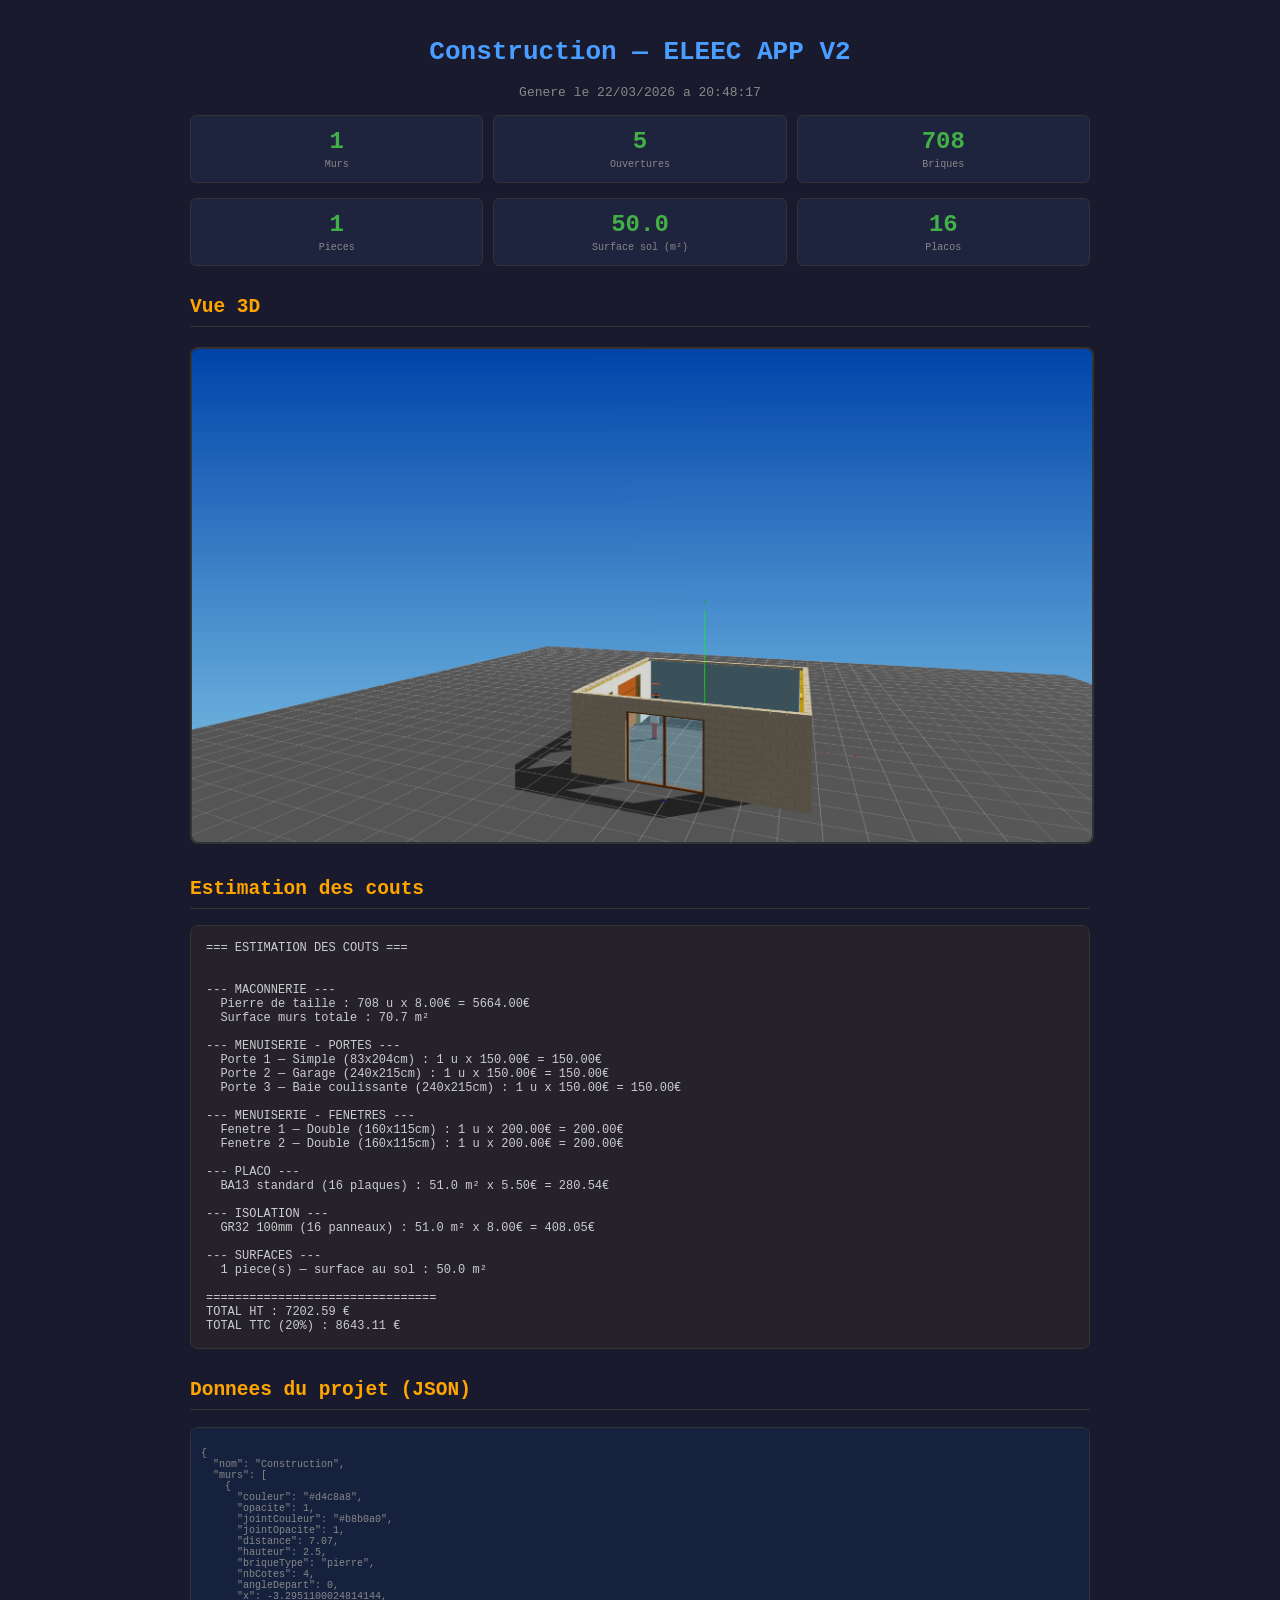
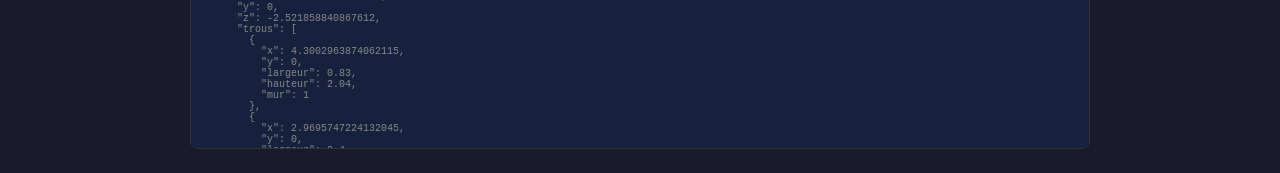
<file: projet/ELEEC_APP_V2 - Copie/macro/construction (1).html>
<!DOCTYPE html>
<html lang="fr"><head><meta charset="UTF-8"><title>Construction — ELEEC APP</title>
<style>body{margin:0;background:#1a1a2e;color:#fff;font-family:monospace;}
.container{max-width:900px;margin:0 auto;padding:20px;}
h1{color:#4a9eff;text-align:center;} h2{color:#ffa500;margin-top:30px;border-bottom:1px solid #333;padding-bottom:8px;}
.capture{text-align:center;margin:20px 0;} .capture img{max-width:100%;border:2px solid #333;border-radius:8px;}
.devis{background:rgba(255,165,0,0.05);border:1px solid #333;border-radius:8px;padding:15px;white-space:pre-wrap;font-size:12px;color:#ccc;}
.stats{display:grid;grid-template-columns:1fr 1fr 1fr;gap:10px;margin:15px 0;}
.stat{background:rgba(74,158,255,0.08);border:1px solid #333;border-radius:6px;padding:12px;text-align:center;}
.stat .val{font-size:24px;font-weight:bold;color:#43B047;} .stat .lbl{font-size:10px;color:#888;margin-top:4px;}
.json-data{background:#16213e;border:1px solid #333;border-radius:8px;padding:10px;font-size:10px;max-height:300px;overflow:auto;color:#888;}
</style></head><body><div class="container">
<h1>Construction — ELEEC APP V2</h1>
<p style="text-align:center;color:#888;">Genere le 22/03/2026 a 20:48:17</p>
<div class="stats">
<div class="stat"><div class="val">1</div><div class="lbl">Murs</div></div>
<div class="stat"><div class="val">5</div><div class="lbl">Ouvertures</div></div>
<div class="stat"><div class="val">708</div><div class="lbl">Briques</div></div>
</div>
<div class="stats">
<div class="stat"><div class="val">1</div><div class="lbl">Pieces</div></div>
<div class="stat"><div class="val">50.0</div><div class="lbl">Surface sol (m²)</div></div>
<div class="stat"><div class="val">16</div><div class="lbl">Placos</div></div>
</div>
<h2>Vue 3D</h2>
<div class="capture"><img src="[data-uri]" alt="Vue 3D"></div>
<h2>Estimation des couts</h2>
<div class="devis">=== ESTIMATION DES COUTS ===


--- MACONNERIE ---
  Pierre de taille : 708 u x 8.00€ = 5664.00€
  Surface murs totale : 70.7 m²

--- MENUISERIE - PORTES ---
  Porte 1 — Simple (83x204cm) : 1 u x 150.00€ = 150.00€
  Porte 2 — Garage (240x215cm) : 1 u x 150.00€ = 150.00€
  Porte 3 — Baie coulissante (240x215cm) : 1 u x 150.00€ = 150.00€

--- MENUISERIE - FENETRES ---
  Fenetre 1 — Double (160x115cm) : 1 u x 200.00€ = 200.00€
  Fenetre 2 — Double (160x115cm) : 1 u x 200.00€ = 200.00€

--- PLACO ---
  BA13 standard (16 plaques) : 51.0 m² x 5.50€ = 280.54€

--- ISOLATION ---
  GR32 100mm (16 panneaux) : 51.0 m² x 8.00€ = 408.05€

--- SURFACES ---
  1 piece(s) — surface au sol : 50.0 m²

================================
TOTAL HT : 7202.59 €
TOTAL TTC (20%) : 8643.11 €
</div>
<h2>Donnees du projet (JSON)</h2>
<div class="json-data"><pre>{
  "nom": "Construction",
  "murs": [
    {
      "couleur": "#d4c8a8",
      "opacite": 1,
      "jointCouleur": "#b8b0a0",
      "jointOpacite": 1,
      "distance": 7.07,
      "hauteur": 2.5,
      "briqueType": "pierre",
      "nbCotes": 4,
      "angleDepart": 0,
      "x": -3.2951100024814144,
      "y": 0,
      "z": -2.521858840867612,
      "trous": [
        {
          "x": 4.3002963874062115,
          "y": 0,
          "largeur": 0.83,
          "hauteur": 2.04,
          "mur": 1
        },
        {
          "x": 2.9695747224132045,
          "y": 0,
          "largeur": 2.4,
          "hauteur": 2.15,
          "mur": 3
        },
        {
          "x": 2.0094254921823627,
          "y": 0.9,
          "largeur": 1.6,
          "hauteur": 1.15,
          "mur": 1
        },
        {
          "x": 0.8601782362892096,
          "y": 0.9,
          "largeur": 1.6,
          "hauteur": 1.15,
          "mur": 3
        },
        {
          "x": 2.809229788143102,
          "y": 0,
          "largeur": 2.4,
          "hauteur": 2.15,
          "mur": 2
        }
      ]
    }
  ],
  "traits": [],
  "piecesZones": [],
  "prix": {
    "briques": {
      "standard": {
        "unite": 0.789,
        "nom": "Brique standard"
      },
      "pleine": {
        "unite": 0.55,
        "nom": "Brique pleine"
      },
      "creuse": {
        "unite": 1.2,
        "nom": "Brique creuse"
      },
      "platriere": {
        "unite": 0.9,
        "nom": "Brique platriere"
      },
      "parpaing": {
        "unite": 1.1,
        "nom": "Parpaing"
      },
      "beton_cell": {
        "unite": 2.5,
        "nom": "Beton cellulaire"
      },
      "monomur": {
        "unite": 3.8,
        "nom": "Monomur"
      },
      "pierre": {
        "unite": 8,
        "nom": "Pierre de taille"
      }
    },
    "placos": {
      "ba13": {
        "m2": 5.5,
        "nom": "BA13 standard"
      },
      "ba13-demi": {
        "m2": 5.5,
        "nom": "BA13 demi"
      },
      "ba10": {
        "m2": 4.8,
        "nom": "BA10"
      },
      "ba18": {
        "m2": 7.2,
        "nom": "BA18"
      },
      "ba25": {
        "m2": 9.5,
        "nom": "BA25"
      },
      "hydro": {
        "m2": 8.5,
        "nom": "Hydrofuge"
      },
      "feu": {
        "m2": 9,
        "nom": "Coupe-feu"
      },
      "phonique": {
        "m2": 10.5,
        "nom": "Phonique"
      },
      "plinthe-8": {
        "m2": 3.5,
        "nom": "Plinthe 8cm"
      },
      "plinthe-10": {
        "m2": 4,
        "nom": "Plinthe 10cm"
      },
      "plinthe-15": {
        "m2": 5.5,
        "nom": "Plinthe 15cm"
      },
      "plinthe-pvc": {
        "m2": 3,
        "nom": "Plinthe PVC"
      },
      "plinthe-bois": {
        "m2": 7,
        "nom": "Plinthe bois"
      }
    },
    "laines": {
      "gr32-100": {
        "m2": 8,
        "nom": "GR32 100mm"
      },
      "gr32-120": {
        "m2": 10,
        "nom": "GR32 120mm"
      },
      "gr32-200": {
        "m2": 15,
        "nom": "GR32 200mm"
      },
      "gr32-240": {
        "m2": 18,
        "nom": "GR32 240mm"
      },
      "souple-60": {
        "m2": 5.5,
        "nom": "Souple 60mm"
      },
      "semi-rigide": {
        "m2": 9,
        "nom": "Semi-rigide 75mm"
      },
      "rigide": {
        "m2": 7.5,
        "nom": "Rigide 45mm"
      },
      "acoustique": {
        "m2": 11,
        "nom": "Acoustique 45mm"
      }
    },
    "portes": 150,
    "fenetres": 200
  }
}</pre></div>
</div></body></html>
</file>
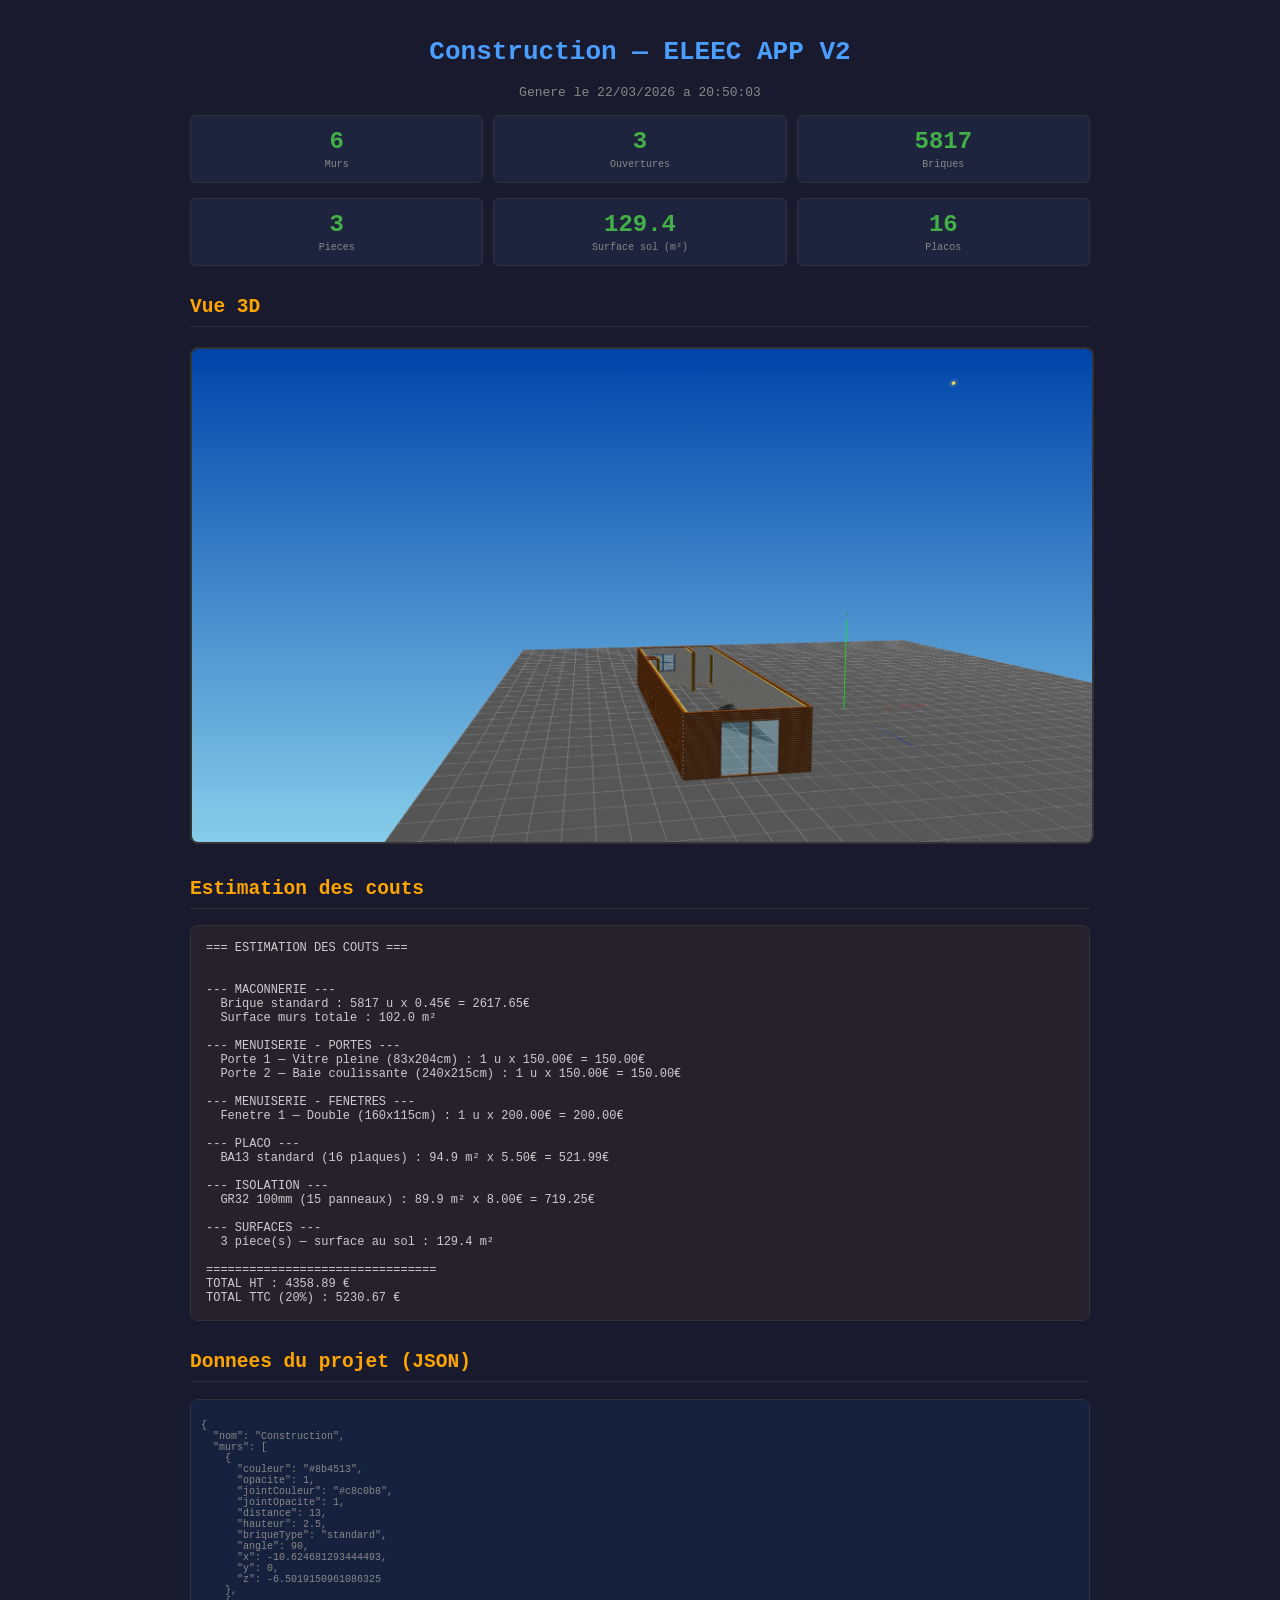
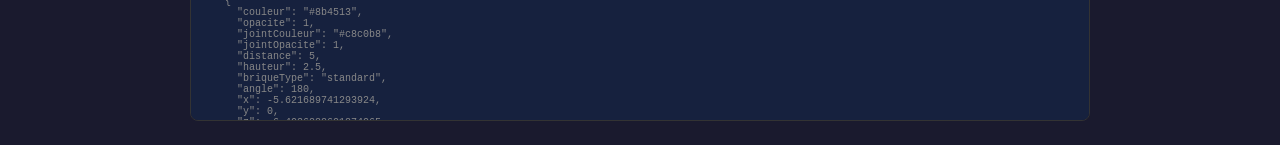
<file: projet/ELEEC_APP_V2 - Copie/macro/construction (2).html>
<!DOCTYPE html>
<html lang="fr"><head><meta charset="UTF-8"><title>Construction — ELEEC APP</title>
<style>body{margin:0;background:#1a1a2e;color:#fff;font-family:monospace;}
.container{max-width:900px;margin:0 auto;padding:20px;}
h1{color:#4a9eff;text-align:center;} h2{color:#ffa500;margin-top:30px;border-bottom:1px solid #333;padding-bottom:8px;}
.capture{text-align:center;margin:20px 0;} .capture img{max-width:100%;border:2px solid #333;border-radius:8px;}
.devis{background:rgba(255,165,0,0.05);border:1px solid #333;border-radius:8px;padding:15px;white-space:pre-wrap;font-size:12px;color:#ccc;}
.stats{display:grid;grid-template-columns:1fr 1fr 1fr;gap:10px;margin:15px 0;}
.stat{background:rgba(74,158,255,0.08);border:1px solid #333;border-radius:6px;padding:12px;text-align:center;}
.stat .val{font-size:24px;font-weight:bold;color:#43B047;} .stat .lbl{font-size:10px;color:#888;margin-top:4px;}
.json-data{background:#16213e;border:1px solid #333;border-radius:8px;padding:10px;font-size:10px;max-height:300px;overflow:auto;color:#888;}
</style></head><body><div class="container">
<h1>Construction — ELEEC APP V2</h1>
<p style="text-align:center;color:#888;">Genere le 22/03/2026 a 20:50:03</p>
<div class="stats">
<div class="stat"><div class="val">6</div><div class="lbl">Murs</div></div>
<div class="stat"><div class="val">3</div><div class="lbl">Ouvertures</div></div>
<div class="stat"><div class="val">5817</div><div class="lbl">Briques</div></div>
</div>
<div class="stats">
<div class="stat"><div class="val">3</div><div class="lbl">Pieces</div></div>
<div class="stat"><div class="val">129.4</div><div class="lbl">Surface sol (m²)</div></div>
<div class="stat"><div class="val">16</div><div class="lbl">Placos</div></div>
</div>
<h2>Vue 3D</h2>
<div class="capture"><img src="[data-uri]" alt="Vue 3D"></div>
<h2>Estimation des couts</h2>
<div class="devis">=== ESTIMATION DES COUTS ===


--- MACONNERIE ---
  Brique standard : 5817 u x 0.45€ = 2617.65€
  Surface murs totale : 102.0 m²

--- MENUISERIE - PORTES ---
  Porte 1 — Vitre pleine (83x204cm) : 1 u x 150.00€ = 150.00€
  Porte 2 — Baie coulissante (240x215cm) : 1 u x 150.00€ = 150.00€

--- MENUISERIE - FENETRES ---
  Fenetre 1 — Double (160x115cm) : 1 u x 200.00€ = 200.00€

--- PLACO ---
  BA13 standard (16 plaques) : 94.9 m² x 5.50€ = 521.99€

--- ISOLATION ---
  GR32 100mm (15 panneaux) : 89.9 m² x 8.00€ = 719.25€

--- SURFACES ---
  3 piece(s) — surface au sol : 129.4 m²

================================
TOTAL HT : 4358.89 €
TOTAL TTC (20%) : 5230.67 €
</div>
<h2>Donnees du projet (JSON)</h2>
<div class="json-data"><pre>{
  "nom": "Construction",
  "murs": [
    {
      "couleur": "#8b4513",
      "opacite": 1,
      "jointCouleur": "#c8c0b8",
      "jointOpacite": 1,
      "distance": 13,
      "hauteur": 2.5,
      "briqueType": "standard",
      "angle": 90,
      "x": -10.624681293444493,
      "y": 0,
      "z": -6.5019150961086325
    },
    {
      "couleur": "#8b4513",
      "opacite": 1,
      "jointCouleur": "#c8c0b8",
      "jointOpacite": 1,
      "distance": 5,
      "hauteur": 2.5,
      "briqueType": "standard",
      "angle": 180,
      "x": -5.621689741293924,
      "y": 0,
      "z": -6.4036888601874065,
      "trous": [
        {
          "x": 2.5784425266006155,
          "y": 0.9,
          "largeur": 1.6,
          "hauteur": 1.15,
          "mur": 0
        }
      ]
    },
    {
      "couleur": "#8b4513",
      "opacite": 1,
      "jointCouleur": "#c8c0b8",
      "jointOpacite": 1,
      "distance": 13,
      "hauteur": 2.5,
      "briqueType": "standard",
      "angle": 90,
      "x": -5.639626865332538,
      "y": 0,
      "z": -6.460952340189669,
      "trous": [
        {
          "x": 0.36769497711756666,
          "y": 0,
          "largeur": 0.83,
          "hauteur": 2.04,
          "mur": 0
        }
      ]
    },
    {
      "couleur": "#8b4513",
      "opacite": 1,
      "jointCouleur": "#c8c0b8",
      "jointOpacite": 1,
      "distance": 5,
      "hauteur": 2.5,
      "briqueType": "standard",
      "angle": 180,
      "x": -5.6758350078238475,
      "y": 0,
      "z": 6.600585609553351,
      "trous": [
        {
          "x": 1.258024878591841,
          "y": 0,
          "largeur": 2.4,
          "hauteur": 2.15,
          "mur": 0
        }
      ]
    },
    {
      "couleur": "#8b4513",
      "opacite": 1,
      "jointCouleur": "#c8c0b8",
      "jointOpacite": 1,
      "distance": 2,
      "hauteur": 2.5,
      "briqueType": "standard",
      "angle": 90,
      "x": -7.329757344215157,
      "y": 0,
      "z": -6.46503818422708
    },
    {
      "couleur": "#8b4513",
      "opacite": 1,
      "jointCouleur": "#c8c0b8",
      "jointOpacite": 1,
      "distance": 0.7,
      "hauteur": 2.5,
      "briqueType": "standard",
      "nbCotes": 4,
      "angleDepart": 0,
      "x": -10.681478238811202,
      "y": 0,
      "z": -3.5127337492556983
    }
  ],
  "traits": [],
  "piecesZones": [],
  "prix": {
    "briques": {
      "standard": {
        "unite": 0.45,
        "nom": "Brique standard"
      },
      "pleine": {
        "unite": 0.55,
        "nom": "Brique pleine"
      },
      "creuse": {
        "unite": 1.2,
        "nom": "Brique creuse"
      },
      "platriere": {
        "unite": 0.9,
        "nom": "Brique platriere"
      },
      "parpaing": {
        "unite": 1.1,
        "nom": "Parpaing"
      },
      "beton_cell": {
        "unite": 2.5,
        "nom": "Beton cellulaire"
      },
      "monomur": {
        "unite": 3.8,
        "nom": "Monomur"
      },
      "pierre": {
        "unite": 8,
        "nom": "Pierre de taille"
      }
    },
    "placos": {
      "ba13": {
        "m2": 5.5,
        "nom": "BA13 standard"
      },
      "ba13-demi": {
        "m2": 5.5,
        "nom": "BA13 demi"
      },
      "ba10": {
        "m2": 4.8,
        "nom": "BA10"
      },
      "ba18": {
        "m2": 7.2,
        "nom": "BA18"
      },
      "ba25": {
        "m2": 9.5,
        "nom": "BA25"
      },
      "hydro": {
        "m2": 8.5,
        "nom": "Hydrofuge"
      },
      "feu": {
        "m2": 9,
        "nom": "Coupe-feu"
      },
      "phonique": {
        "m2": 10.5,
        "nom": "Phonique"
      },
      "plinthe-8": {
        "m2": 3.5,
        "nom": "Plinthe 8cm"
      },
      "plinthe-10": {
        "m2": 4,
        "nom": "Plinthe 10cm"
      },
      "plinthe-15": {
        "m2": 5.5,
        "nom": "Plinthe 15cm"
      },
      "plinthe-pvc": {
        "m2": 3,
        "nom": "Plinthe PVC"
      },
      "plinthe-bois": {
        "m2": 7,
        "nom": "Plinthe bois"
      }
    },
    "laines": {
      "gr32-100": {
        "m2": 8,
        "nom": "GR32 100mm"
      },
      "gr32-120": {
        "m2": 10,
        "nom": "GR32 120mm"
      },
      "gr32-200": {
        "m2": 15,
        "nom": "GR32 200mm"
      },
      "gr32-240": {
        "m2": 18,
        "nom": "GR32 240mm"
      },
      "souple-60": {
        "m2": 5.5,
        "nom": "Souple 60mm"
      },
      "semi-rigide": {
        "m2": 9,
        "nom": "Semi-rigide 75mm"
      },
      "rigide": {
        "m2": 7.5,
        "nom": "Rigide 45mm"
      },
      "acoustique": {
        "m2": 11,
        "nom": "Acoustique 45mm"
      }
    },
    "portes": 150,
    "fenetres": 200
  }
}</pre></div>
</div></body></html>
</file>
